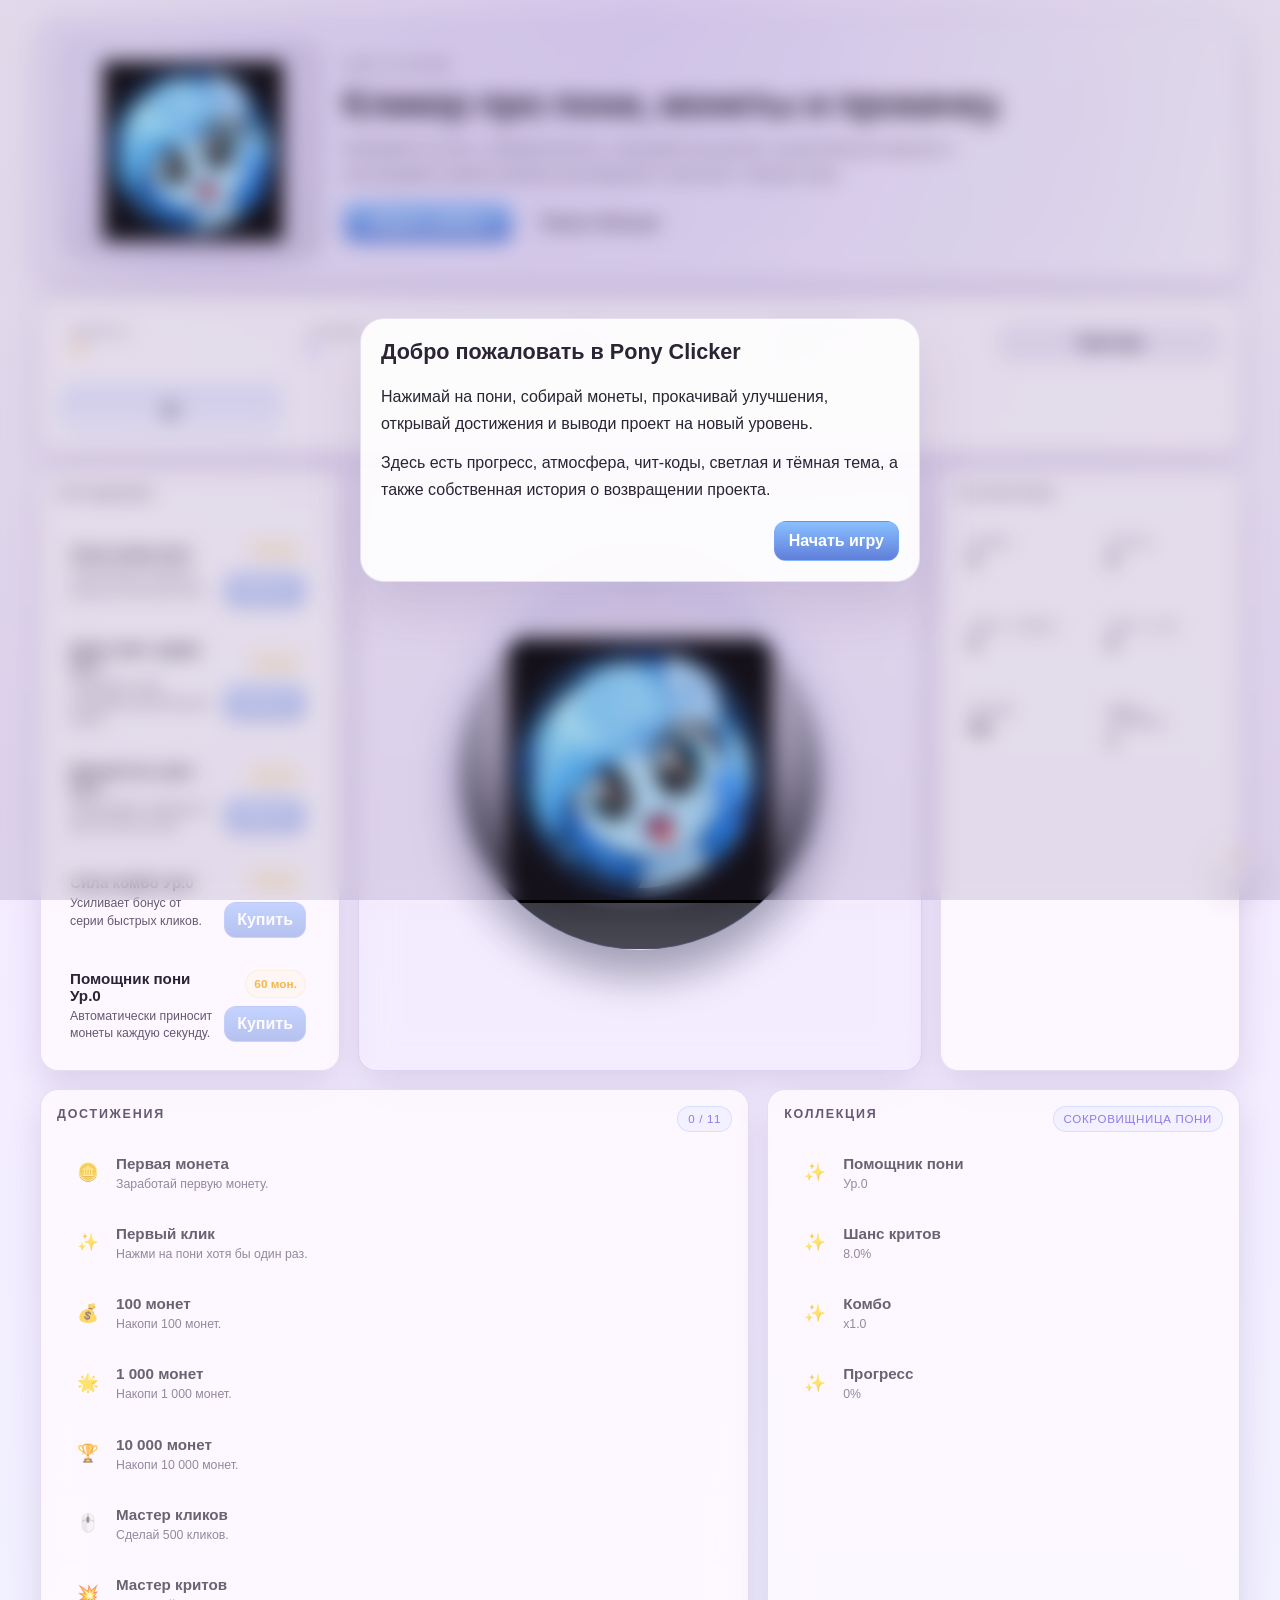
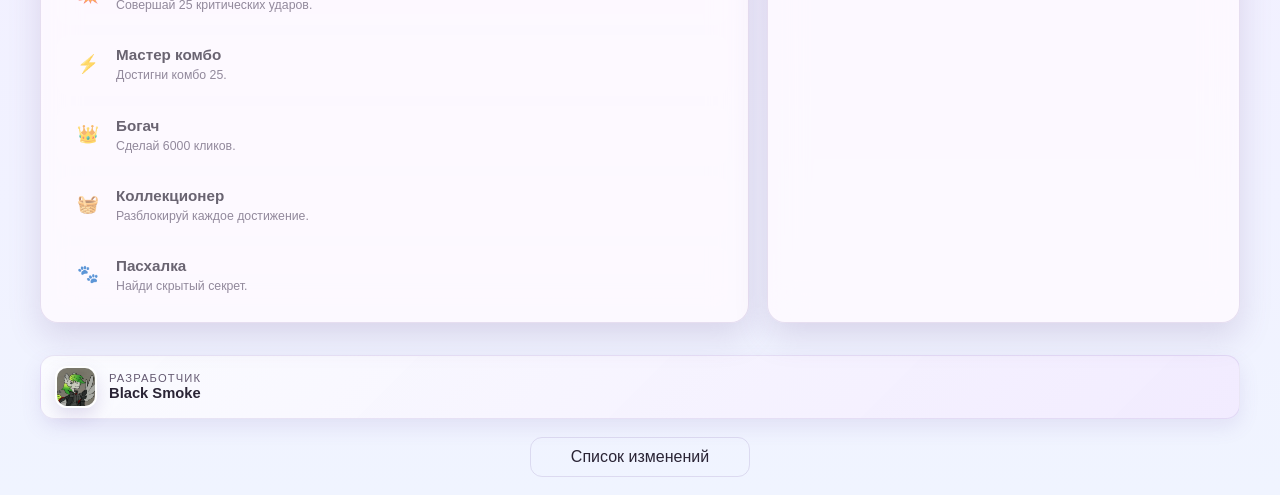
<file: index.html>
<!DOCTYPE html>
<html lang="en">
<head>
  <meta charset="UTF-8" />
  <meta name="viewport" content="width=device-width, initial-scale=1.0" />
  <meta name="description" content="Pony Clicker — монетный кликер с пони, улучшениями, достижениями и чит-кодами." />
  <meta property="og:title" content="Pony Clicker" />
  <meta property="og:description" content="Кликер про пони: монеты, прокачка, достижения и тёмная тема." />
  <meta property="og:type" content="website" />
  <meta property="og:url" content="https://lol537lol.github.io/Pony-Cliker/" />
  <meta property="og:image" content="https://lol537lol.github.io/Pony-Cliker/images/pony.png" />
  <meta name="twitter:card" content="summary_large_image" />
  <title>Pony Clicker</title>
  <style>
    :root {
      --bg: #f6eefc;
      --bg-deep: #eadcff;
      --panel: rgba(255, 250, 255, 0.8);
      --panel-strong: rgba(255, 255, 255, 0.9);
      --panel-alt: rgba(244, 237, 255, 0.86);
      --border: rgba(126, 102, 174, 0.18);
      --text: #2a2435;
      --text-muted: #655a72;
      --gold: #f1b94d;
      --gold-strong: #e49c35;
      --accent: #8f7ae9;
      --accent-strong: #7257d8;
      --success: #77c7a4;
      --danger: #e86f8c;
      --warning: #f3bf63;
      --shadow: rgba(110, 81, 146, 0.18);
      --glow: rgba(177, 152, 255, 0.28);
      --overlay: rgba(110, 98, 143, 0.18);
      --toast-bg: rgba(255, 255, 255, 0.92);
      --modal-bg: rgba(255, 255, 255, 0.9);
      --toggle-row-bg: rgba(147, 128, 194, 0.04);
      --toggle-track: rgba(164, 153, 196, 0.18);
      --radius: 18px;
      --transition: 180ms ease;
    }

    body[data-theme="dark"] {
      --bg: #120f1a;
      --bg-deep: #1a1523;
      --panel: rgba(23, 20, 31, 0.86);
      --panel-strong: rgba(34, 30, 45, 0.92);
      --panel-alt: rgba(28, 25, 37, 0.9);
      --border: rgba(164, 147, 214, 0.2);
      --text: #f2ecff;
      --text-muted: #c8c0d9;
      --gold: #f7c96d;
      --gold-strong: #e5ae52;
      --accent: #9a8dff;
      --accent-strong: #7d63ec;
      --success: #7bd0a8;
      --danger: #ff86a5;
      --warning: #f4c363;
      --shadow: rgba(0, 0, 0, 0.45);
      --glow: rgba(129, 112, 212, 0.26);
      --overlay: rgba(10, 8, 14, 0.58);
      --toast-bg: rgba(28, 24, 37, 0.95);
      --modal-bg: rgba(24, 20, 31, 0.96);
      --toggle-row-bg: rgba(255, 255, 255, 0.04);
      --toggle-track: rgba(255, 255, 255, 0.1);
    }

    * { box-sizing: border-box; }

    html {
      scrollbar-color: rgba(137, 110, 188, 0.7) rgba(255,255,255,0.12);
      scrollbar-width: thin;
    }

    html, body {
      margin: 0;
      min-height: 100%;
      font-family: "Segoe UI", Tahoma, Geneva, Verdana, sans-serif;
      background:
        radial-gradient(circle at top, rgba(202, 177, 255, 0.35), transparent 32%),
        linear-gradient(180deg, #fdf8ff 0%, #f4ebff 38%, #f0f4ff 100%);
      color: var(--text);
      overflow-x: hidden;
      transition: background 180ms ease, color 180ms ease;
    }

    ::-webkit-scrollbar {
      width: 12px;
      height: 12px;
    }

    ::-webkit-scrollbar-track {
      background: rgba(255,255,255,0.06);
      border-radius: 999px;
    }

    ::-webkit-scrollbar-thumb {
      background: linear-gradient(180deg, rgba(149, 127, 211, 0.92), rgba(111, 89, 186, 0.82));
      border: 2px solid rgba(255,255,255,0.1);
      border-radius: 999px;
    }

    ::-webkit-scrollbar-thumb:hover {
      background: linear-gradient(180deg, rgba(140, 109, 214, 1), rgba(93, 72, 171, 0.94));
    }

    body[data-theme="dark"] {
      background:
        radial-gradient(circle at top, rgba(90, 71, 138, 0.48), transparent 30%),
        linear-gradient(180deg, #0d0c14 0%, #151321 35%, #1a1a27 100%);
    }

    body {
      min-height: 100vh;
      display: flex;
      align-items: stretch;
      justify-content: center;
      padding: 18px;
    }

    button, input { font: inherit; }

    button {
      cursor: pointer;
      border: 1px solid transparent;
      transition: transform var(--transition), box-shadow var(--transition), opacity var(--transition), border-color var(--transition);
    }

    button:hover { transform: translateY(-1px); }
    button:active { transform: translateY(0); }
    button:focus-visible, [role="button"]:focus-visible, .toggle:focus-visible {
      outline: 2px solid rgba(140, 201, 255, 0.9);
      outline-offset: 2px;
    }

    .app-shell {
      width: min(1200px, 100%);
      min-height: calc(100vh - 36px);
      display: flex;
      flex-direction: column;
      gap: 18px;
      position: relative;
    }

    .panel {
      background: var(--panel);
      border: 1px solid var(--border);
      border-radius: var(--radius);
      box-shadow: 0 14px 32px var(--shadow);
      backdrop-filter: blur(18px);
      -webkit-backdrop-filter: blur(18px);
    }

    .game-cover {
      display: grid;
      grid-template-columns: minmax(0, 260px) minmax(0, 1fr);
      gap: 20px;
      align-items: center;
      padding: 22px 22px 18px;
      overflow: hidden;
      background: linear-gradient(135deg, rgba(146, 126, 214, 0.14), rgba(255,255,255,0.15));
    }

    .game-cover-art {
      display: flex;
      justify-content: center;
      align-items: center;
      background: radial-gradient(circle at 30% 30%, rgba(255,255,255,0.45), rgba(136, 118, 208, 0.10) 36%, rgba(30, 20, 46, 0.12) 100%);
      border: 1px solid var(--border);
      border-radius: 22px;
      min-height: 220px;
      padding: 18px;
    }

    .game-cover-art img {
      width: min(100%, 180px);
      height: auto;
      filter: drop-shadow(0 18px 25px rgba(92, 73, 150, 0.18));
    }

    .game-cover-copy {
      display: grid;
      gap: 12px;
    }

    .game-cover-copy .eyebrow {
      font-size: 0.72rem;
      letter-spacing: 0.16em;
      text-transform: uppercase;
      color: var(--text-muted);
      font-weight: 700;
    }

    .game-cover-copy h1 {
      margin: 0;
      font-size: clamp(1.8rem, 3vw, 3rem);
      line-height: 1.08;
      letter-spacing: -0.04em;
    }

    .game-cover-copy p {
      margin: 0;
      max-width: 640px;
      color: var(--text-muted);
      line-height: 1.6;
      font-size: 1rem;
    }

    .game-cover-actions {
      display: flex;
      flex-wrap: wrap;
      gap: 12px;
      margin-top: 4px;
    }

    .game-cover-link {
      display: inline-flex;
      align-items: center;
      justify-content: center;
      text-decoration: none;
      min-width: 170px;
      font-weight: 800;
    }

    .game-cover-secondary {
      background: transparent;
      color: var(--text);
      border: 1px solid var(--border);
      border-radius: 12px;
      padding: 10px 14px;
      font-weight: 700;
      text-decoration: none;
    }

    .developer-card {
      display: flex;
      align-items: center;
      gap: 12px;
      padding: 10px 14px;
      margin-top: 14px;
      border-radius: 14px;
      background: linear-gradient(135deg, rgba(255,255,255,0.7), rgba(242,232,255,0.72));
      border: 1px solid rgba(127, 101, 180, 0.14);
      box-shadow: 0 8px 20px rgba(118, 93, 170, 0.12);
      color: var(--text);
      text-align: left;
      width: 100%;
      cursor: pointer;
      transition: transform var(--transition), box-shadow var(--transition), border-color var(--transition);
    }

    .changelog-list {
      display: grid;
      gap: 14px;
      max-height: 430px;
      overflow-y: auto;
      padding-right: 6px;
    }

    .changelog-version {
      border: 1px solid var(--border);
      border-radius: 12px;
      background: rgba(255,255,255,0.04);
      padding: 12px 14px;
    }

    .changelog-version h4 {
      margin: 0 0 8px;
      font-size: 1rem;
      color: var(--gold-strong);
    }

    .changelog-version ul {
      margin: 0;
      padding-left: 18px;
      color: var(--text);
      display: grid;
      gap: 6px;
      line-height: 1.5;
    }

    body[data-theme="dark"] .developer-card {
      background: linear-gradient(135deg, rgba(33, 27, 42, 0.92), rgba(20, 18, 28, 0.95));
      border-color: rgba(164, 147, 214, 0.2);
      box-shadow: 0 10px 24px rgba(0, 0, 0, 0.28);
    }

    .developer-card:hover {
      transform: translateY(-1px);
      box-shadow: 0 12px 24px rgba(118, 93, 170, 0.16);
    }

    .developer-card img {
      width: 42px;
      height: 42px;
      border-radius: 12px;
      object-fit: cover;
      border: 2px solid rgba(255,255,255,0.88);
      box-shadow: 0 8px 18px rgba(120, 99, 174, 0.2);
    }

    .developer-card small {
      display: block;
      color: var(--text-muted);
      font-size: 0.7rem;
      letter-spacing: 0.1em;
      text-transform: uppercase;
    }

    .developer-card strong {
      font-size: 0.92rem;
    }

    .cheat-panel {
      display: grid;
      gap: 12px;
      margin-top: 6px;
      padding-top: 10px;
      border-top: 1px solid var(--border);
    }

    .cheat-input-row {
      display: flex;
      gap: 10px;
      align-items: center;
    }

    .cheat-input-row input {
      flex: 1;
      min-width: 0;
      background: var(--panel-alt);
      color: var(--text);
      border: 1px solid var(--border);
      border-radius: 12px;
      padding: 10px 12px;
    }

    .rare-cheat-chip {
      position: fixed;
      z-index: 35;
      display: flex;
      flex-direction: column;
      align-items: center;
      gap: 2px;
      min-width: 120px;
      padding: 8px 10px;
      border-radius: 12px;
      border: 1px solid rgba(122, 104, 196, 0.24);
      background: linear-gradient(180deg, rgba(255,255,255,0.96), rgba(241,234,255,0.96));
      color: var(--text);
      box-shadow: 0 12px 26px rgba(93, 68, 152, 0.18);
      animation: floatUp 1.6s ease forwards;
      font-weight: 800;
      letter-spacing: 0.04em;
    }

    body[data-theme="dark"] .rare-cheat-chip {
      background: linear-gradient(180deg, rgba(33, 28, 42, 0.96), rgba(20, 18, 30, 0.96));
      box-shadow: 0 14px 30px rgba(0, 0, 0, 0.32);
    }

    .rare-cheat-chip small {
      font-size: 0.64rem;
      color: var(--text-muted);
      font-weight: 600;
      letter-spacing: 0.08em;
      text-transform: uppercase;
    }

    body[data-completed="true"] {
      background:
        radial-gradient(circle at top, rgba(255, 202, 103, 0.35), transparent 25%),
        radial-gradient(circle at 20% 30%, rgba(255, 138, 205, 0.26), transparent 18%),
        linear-gradient(180deg, #fffdf3 0%, #f8ecff 38%, #eef7ff 100%);
    }

    body[data-completed="true"] .panel,
    body[data-completed="true"] .developer-card {
      box-shadow: 0 16px 36px rgba(255, 189, 77, 0.18), 0 0 0 1px rgba(255, 230, 173, 0.3);
    }

    body[data-theme="dark"][data-completed="true"] {
      background:
        radial-gradient(circle at top, rgba(255, 190, 91, 0.15), transparent 30%),
        radial-gradient(circle at 70% 20%, rgba(179, 117, 255, 0.18), transparent 20%),
        linear-gradient(180deg, #120f1a 0%, #181521 36%, #171c24 100%);
    }

    .victory-confetti {
      position: fixed;
      left: 0;
      top: 0;
      width: 10px;
      height: 14px;
      pointer-events: none;
      z-index: 60;
      opacity: 0.95;
      animation: confettiFall 1.7s ease-out forwards;
    }

    @keyframes confettiFall {
      0% { transform: translate3d(0, -18px, 0) rotate(0deg) scale(1); opacity: 0; }
      10% { opacity: 1; }
      100% { transform: translate3d(var(--dx), 100vh, 0) rotate(720deg) scale(0.9); opacity: 0; }
    }

    .developer-profile {
      display: flex;
      align-items: center;
      gap: 14px;
      padding: 14px 0 12px;
      margin-bottom: 8px;
    }

    .developer-profile img {
      width: 62px;
      height: 62px;
      border-radius: 16px;
      object-fit: cover;
      border: 2px solid rgba(255, 255, 255, 0.9);
      box-shadow: 0 10px 24px rgba(108, 85, 150, 0.18);
    }

    .developer-name {
      font-size: 1.2rem;
      font-weight: 800;
    }

    .developer-role {
      color: var(--text-muted);
      font-size: 0.82rem;
      margin-top: 4px;
    }

    .developer-story {
      color: var(--text);
      line-height: 1.7;
      display: grid;
      gap: 12px;
      margin: 10px 0 18px;
    }

    .developer-story p {
      margin: 0;
    }

    .developer-meta {
      display: grid;
      grid-template-columns: repeat(3, minmax(0, 1fr));
      gap: 12px;
      margin-bottom: 18px;
    }

    .developer-meta div {
      display: flex;
      flex-direction: column;
      gap: 6px;
      padding: 10px 12px;
      border-radius: 12px;
      background: rgba(131, 109, 192, 0.08);
      border: 1px solid var(--border);
    }

    .developer-meta span {
      color: var(--text-muted);
      font-size: 0.7rem;
      text-transform: uppercase;
      letter-spacing: 0.08em;
    }

    .developer-meta strong {
      font-size: 0.96rem;
    }

    .top-bar {
      display: grid;
      grid-template-columns: repeat(5, minmax(0, 1fr));
      align-items: center;
      padding: 14px 18px;
      gap: 12px;
    }

    .hud-block {
      display: flex;
      align-items: center;
      justify-content: space-between;
      gap: 10px;
      padding: 10px 12px;
      border-radius: 14px;
      background: rgba(255, 255, 255, 0.02);
      border: 1px solid rgba(255, 255, 255, 0.04);
    }

    .hud-label {
      font-size: 11px;
      text-transform: uppercase;
      letter-spacing: 0.12em;
      color: var(--text-muted);
    }

    .hud-value {
      font-weight: 700;
      font-size: clamp(0.9rem, 2vw, 1.2rem);
      color: var(--text);
      display: flex;
      align-items: center;
      gap: 6px;
    }

    .coins-value { color: var(--gold); }
    .level-value { color: var(--accent); }
    .multiplier-value { color: var(--success); }

    .xp-box {
      min-width: 0;
    }

    .xp-meta {
      display: flex;
      justify-content: space-between;
      align-items: center;
      font-size: 0.8rem;
      color: var(--text-muted);
      margin-bottom: 8px;
    }

    .xp-bar {
      width: 100%;
      height: 12px;
      background: rgba(255, 255, 255, 0.06);
      border-radius: 999px;
      overflow: hidden;
      border: 1px solid rgba(255, 255, 255, 0.04);
    }

    .xp-bar-fill {
      height: 100%;
      width: 0%;
      background: linear-gradient(90deg, #72e2c3 0%, #7eb7ff 100%);
      border-radius: inherit;
      transition: width 180ms ease;
    }

    .settings-button {
      border-radius: 14px;
      background: linear-gradient(180deg, rgba(109, 133, 255, 0.18), rgba(146, 164, 255, 0.08));
      color: var(--text);
      border-color: rgba(140, 201, 255, 0.32);
      min-height: 52px;
      font-size: 1.3rem;
      width: 100%;
    }

    .main-stage {
      display: grid;
      grid-template-columns: 300px minmax(0, 1fr) 300px;
      gap: 18px;
      flex: 1;
      min-height: 0;
    }

    .side-panel {
      padding: 16px;
      display: flex;
      flex-direction: column;
      gap: 14px;
      min-height: 0;
    }

    .panel-title {
      font-size: 0.78rem;
      letter-spacing: 0.14em;
      text-transform: uppercase;
      color: var(--text-muted);
      margin: 0 0 10px;
    }

    .center-stage {
      position: relative;
      display: flex;
      align-items: center;
      justify-content: center;
      min-height: 520px;
      padding: 12px;
      background: linear-gradient(180deg, rgba(255, 255, 255, 0.02), rgba(255, 255, 255, 0.01));
      border: 1px solid var(--border);
      border-radius: var(--radius);
      overflow: hidden;
    }

    .center-stage::before {
      content: "";
      position: absolute;
      inset: 8% 12%;
      border-radius: 50%;
      background: radial-gradient(circle, rgba(151, 168, 255, 0.18), rgba(120, 78, 198, 0.1), transparent 70%);
      pointer-events: none;
    }

    .pony-wrap {
      position: relative;
      z-index: 2;
      display: flex;
      align-items: center;
      justify-content: center;
      width: min(100%, 480px);
      aspect-ratio: 1;
    }

    .pony-button {
      position: relative;
      width: min(100%, 360px);
      aspect-ratio: 1;
      border-radius: 50%;
      background: radial-gradient(circle at 50% 30%, rgba(255, 255, 255, 0.15), rgba(117, 149, 214, 0.03) 40%, rgba(5, 8, 15, 0.7) 70%);
      border: 1px solid rgba(143, 170, 255, 0.2);
      display: flex;
      align-items: center;
      justify-content: center;
      box-shadow: 0 28px 42px rgba(0, 0, 0, 0.28), 0 0 50px rgba(113, 157, 255, 0.18);
      padding: 0;
      overflow: hidden;
      animation: floaty 4.6s ease-in-out infinite;
    }

    .pony-button::before {
      content: "";
      position: absolute;
      inset: 12% 18% 16% 18%;
      border-radius: 50%;
      background: radial-gradient(circle, rgba(116, 157, 255, 0.2), transparent 65%);
      filter: blur(12px);
    }

    .pony-button img {
      width: 74%;
      max-width: 280px;
      height: auto;
      position: relative;
      z-index: 2;
      user-select: none;
      pointer-events: none;
      filter: drop-shadow(0 14px 24px rgba(0, 0, 0, 0.32));
      transition: transform 120ms ease;
    }

    .pony-button.pressed img {
      transform: scale(0.96) translateY(6px);
    }

    .pony-button.critical {
      box-shadow: 0 28px 42px rgba(0, 0, 0, 0.28), 0 0 60px rgba(255, 189, 76, 0.4);
      border-color: rgba(255, 214, 122, 0.5);
    }

    .combo-display {
      position: absolute;
      top: 18px;
      left: 50%;
      transform: translateX(-50%);
      z-index: 3;
      font-weight: 800;
      letter-spacing: 0.14em;
      text-transform: uppercase;
      color: var(--warning);
      text-shadow: 0 0 18px rgba(255, 206, 116, 0.82);
      min-width: 180px;
      text-align: center;
      opacity: 0;
      transition: opacity 180ms ease, transform 180ms ease;
    }

    .combo-display.visible {
      opacity: 1;
      transform: translateX(-50%) translateY(0);
    }

    .floating-layer {
      position: absolute;
      inset: 0;
      z-index: 5;
      pointer-events: none;
      overflow: hidden;
    }

    .float-text {
      position: absolute;
      left: 50%;
      bottom: 50%;
      transform: translate(-50%, 0);
      font-weight: 900;
      font-size: clamp(1rem, 2vw, 1.7rem);
      letter-spacing: 0.04em;
      text-shadow: 0 8px 18px rgba(0, 0, 0, 0.44);
      animation: floatUp 1s ease forwards;
      white-space: nowrap;
      opacity: 0;
    }

    .float-text.critical {
      color: var(--warning);
    }

    .float-text.combo {
      color: var(--success);
    }

    .float-text.coin {
      color: var(--gold);
    }

    .particles {
      position: absolute;
      width: 8px;
      height: 8px;
      border-radius: 50%;
      background: rgba(151, 176, 255, 0.82);
      animation: particleBurst 0.9s ease forwards;
      box-shadow: 0 0 12px rgba(151, 176, 255, 0.9);
    }

    .list-block {
      display: flex;
      flex-direction: column;
      gap: 10px;
      overflow: auto;
      padding-right: 4px;
    }

    .upgrade-item, .achievement-item, .stat-item {
      background: rgba(255, 255, 255, 0.025);
      border: 1px solid rgba(255, 255, 255, 0.06);
      border-radius: 14px;
      padding: 10px 12px;
    }

    .upgrade-item {
      display: grid;
      grid-template-columns: minmax(0, 1fr) auto;
      gap: 10px;
      align-items: center;
    }

    .upgrade-item h4, .achievement-item h4 {
      margin: 0 0 4px;
      font-size: 0.95rem;
    }

    .upgrade-item p, .achievement-item p {
      margin: 0;
      color: var(--text-muted);
      font-size: 0.77rem;
      line-height: 1.4;
    }

    .upgrade-controls {
      display: flex;
      flex-direction: column;
      align-items: flex-end;
      gap: 8px;
    }

    .cost-chip {
      font-size: 0.74rem;
      color: var(--gold);
      font-weight: 700;
      background: rgba(247, 214, 122, 0.08);
      border: 1px solid rgba(247, 214, 122, 0.2);
      padding: 6px 8px;
      border-radius: 999px;
    }

    .buy-button {
      min-width: 78px;
      padding: 8px 12px;
      border-radius: 12px;
      background: linear-gradient(180deg, #7ea7ff 0%, #5f7ed9 100%);
      color: white;
      font-weight: 700;
      border-color: rgba(143, 170, 255, 0.5);
    }

    .buy-button.disabled {
      opacity: 0.45;
      cursor: not-allowed;
      transform: none;
    }

    .achievement-item {
      display: flex;
      align-items: flex-start;
      gap: 10px;
      opacity: 0.7;
      transition: opacity var(--transition), transform var(--transition), border-color var(--transition);
    }

    .achievement-item.unlocked {
      opacity: 1;
      border-color: rgba(159, 227, 179, 0.35);
      background: rgba(159, 227, 179, 0.06);
    }

    .achievement-icon {
      width: 36px;
      height: 36px;
      border-radius: 12px;
      display: grid;
      place-items: center;
      background: rgba(255, 255, 255, 0.04);
      font-size: 1.1rem;
    }

    .stat-grid {
      display: grid;
      grid-template-columns: repeat(2, minmax(0, 1fr));
      gap: 10px;
    }

    .stat-item {
      display: flex;
      flex-direction: column;
      gap: 4px;
      min-height: 74px;
    }

    .stat-label {
      font-size: 0.7rem;
      color: var(--text-muted);
      text-transform: uppercase;
      letter-spacing: 0.08em;
    }

    .stat-value {
      font-weight: 800;
      font-size: 1rem;
      color: var(--text);
    }

    .bottom-panels {
      display: grid;
      grid-template-columns: minmax(0, 1.2fr) minmax(0, 0.8fr);
      gap: 18px;
      min-height: 250px;
    }

    .bottom-panel {
      padding: 16px;
    }

    .collection-summary {
      display: flex;
      justify-content: space-between;
      gap: 12px;
      align-items: center;
      margin-bottom: 12px;
    }

    .collection-pill {
      background: rgba(124, 167, 255, 0.08);
      border: 1px solid rgba(124, 167, 255, 0.24);
      padding: 6px 10px;
      border-radius: 999px;
      font-size: 0.72rem;
      color: var(--accent);
      letter-spacing: 0.06em;
      text-transform: uppercase;
    }

    .toast-container {
      position: fixed;
      right: 24px;
      bottom: 24px;
      display: flex;
      flex-direction: column;
      gap: 8px;
      z-index: 30;
      width: min(320px, calc(100% - 32px));
      pointer-events: none;
    }

    .toast {
      background: var(--toast-bg);
      border: 1px solid rgba(160, 142, 205, 0.2);
      border-left: 4px solid var(--accent);
      color: var(--text);
      border-radius: 12px;
      padding: 12px 14px;
      box-shadow: 0 16px 30px var(--shadow);
      animation: toastIn 220ms ease forwards;
      opacity: 0;
      transform: translateY(8px);
      backdrop-filter: blur(10px);
    }

    .toast.success { border-left-color: var(--success); }
    .toast.warning { border-left-color: var(--warning); }
    .toast.critical { border-left-color: var(--gold); }

    .modal-overlay {
      position: fixed;
      inset: 0;
      display: flex;
      align-items: center;
      justify-content: center;
      background: var(--overlay);
      backdrop-filter: blur(10px);
      z-index: 40;
      padding: 24px;
    }

    .modal-window {
      width: min(560px, 100%);
      max-height: min(80vh, 760px);
      overflow: auto;
      background: var(--modal-bg);
      border: 1px solid var(--border);
      border-radius: 24px;
      box-shadow: 0 26px 56px var(--shadow);
      padding: 20px;
      position: relative;
      color: var(--text);
    }

    .custom-modal {
      position: fixed;
      inset: 0;
      display: flex;
      align-items: center;
      justify-content: center;
      background: var(--overlay);
      backdrop-filter: blur(8px);
      z-index: 50;
      padding: 24px;
    }

    .custom-modal-card {
      width: min(420px, 100%);
      background: var(--panel-strong);
      border: 1px solid var(--border);
      border-radius: 20px;
      box-shadow: 0 24px 60px var(--shadow);
      padding: 22px 20px 18px;
      color: var(--text);
    }

    .custom-modal-card h3 {
      margin: 0 0 10px;
      font-size: 1.25rem;
    }

    .custom-modal-card p {
      margin: 0 0 18px;
      color: var(--text-muted);
      line-height: 1.5;
    }

    .custom-modal-actions {
      display: flex;
      justify-content: flex-end;
      gap: 10px;
    }

    .modal-header {
      display: flex;
      align-items: center;
      justify-content: space-between;
      gap: 14px;
      margin-bottom: 18px;
    }

    .modal-header h3 {
      margin: 0;
      font-size: 1.35rem;
    }

    .dialog-close {
      width: 38px;
      height: 38px;
      border-radius: 12px;
      background: rgba(144, 138, 190, 0.08);
      color: var(--text);
      border: 1px solid var(--border);
      font-size: 1.2rem;
    }

    .setting-list {
      display: grid;
      gap: 12px;
    }

    .toggle-row {
      display: flex;
      align-items: center;
      justify-content: space-between;
      gap: 14px;
      padding: 12px 14px;
      background: var(--toggle-row-bg);
      border: 1px solid var(--border);
      border-radius: 14px;
    }

    .toggle-row .label-wrap {
      display: flex;
      flex-direction: column;
      gap: 4px;
    }

    .toggle-row span {
      font-weight: 600;
    }

    .toggle-row small {
      color: var(--text-muted);
      font-size: 0.72rem;
    }

    .toggle {
      position: relative;
      width: 52px;
      height: 30px;
      border-radius: 999px;
      background: var(--toggle-track);
      border: 1px solid var(--border);
      padding: 0;
      flex-shrink: 0;
    }

    .toggle::after {
      content: "";
      position: absolute;
      top: 3px;
      left: 4px;
      width: 20px;
      height: 20px;
      border-radius: 50%;
      background: white;
      transition: transform var(--transition);
      box-shadow: 0 2px 8px rgba(0, 0, 0, 0.2);
    }

    .toggle.active {
      background: linear-gradient(90deg, rgba(124, 167, 255, 0.8), rgba(134, 220, 189, 0.86));
    }

    .toggle.active::after {
      transform: translateX(22px);
    }

    .theme-toggle {
      min-width: 90px;
      background: rgba(125, 110, 190, 0.12);
      color: var(--text);
      border: 1px solid var(--border);
      border-radius: 12px;
      padding: 8px 12px;
      font-weight: 700;
    }

    .modal-actions {
      display: flex;
      justify-content: flex-end;
      gap: 10px;
      margin-top: 18px;
    }

    .secondary-button {
      background: transparent;
      color: var(--text);
      border: 1px solid var(--border);
      border-radius: 12px;
      padding: 10px 14px;
    }

    .primary-button {
      background: linear-gradient(180deg, #8ac0ff, #5f7ed9);
      color: white;
      border: 1px solid rgba(124, 167, 255, 0.4);
      border-radius: 12px;
      padding: 10px 14px;
      font-weight: 700;
    }

    .danger-button {
      background: linear-gradient(180deg, #ff8a9d, #d85676);
      color: white;
      border: 1px solid rgba(255, 124, 141, 0.4);
      border-radius: 12px;
      padding: 10px 14px;
      font-weight: 700;
    }

    .hidden { display: none !important; }

    @keyframes floatUp {
      0% {
        opacity: 0;
        transform: translate(-50%, 18px) scale(0.9);
      }
      20% {
        opacity: 1;
      }
      100% {
        opacity: 0;
        transform: translate(-50%, -62px) scale(1.06);
      }
    }

    @keyframes particleBurst {
      0% {
        opacity: 1;
        transform: translate(0, 0) scale(1);
      }
      100% {
        opacity: 0;
        transform: translate(var(--dx), var(--dy)) scale(0.2);
      }
    }

    @keyframes toastIn {
      from {
        opacity: 0;
        transform: translateY(8px);
      }
      to {
        opacity: 1;
        transform: translateY(0);
      }
    }

    @keyframes floaty {
      0%, 100% { transform: translateY(0); }
      50% { transform: translateY(-8px); }
    }

    @media (max-width: 980px) {
      .main-stage {
        grid-template-columns: 1fr;
      }

      .center-stage {
        min-height: 380px;
      }

      .bottom-panels {
        grid-template-columns: 1fr;
      }
    }

    @media (max-width: 640px) {
      body {
        padding: 12px;
      }

      .top-bar {
        grid-template-columns: 1fr 1fr;
      }

      .settings-button {
        min-height: 46px;
      }

      .pony-button {
        width: min(100%, 280px);
      }

      .stat-grid {
        grid-template-columns: 1fr 1fr;
      }
    }

    @media (prefers-reduced-motion: reduce) {
      *, *::before, *::after {
        animation-duration: 0.01ms !important;
        animation-iteration-count: 1 !important;
        transition-duration: 0.01ms !important;
        scroll-behavior: auto !important;
      }
    }
  </style>
</head>
<body>
  <div class="app-shell">
    <section class="game-cover panel" aria-label="Обложка игры Pony Clicker">
      <div class="game-cover-art">
        <img src="images/pony.png?v=2026-09-01-1" alt="Pony Clicker cover art" />
      </div>
      <div class="game-cover-copy">
        <span class="eyebrow">Pony Clicker</span>
        <h1>Кликер про пони, монеты и прокачку.</h1>
        <p>
          Нажимай на пони, собирай валюту, открывай улучшения, выполняй достижения и наслаждайся яркой игровой атмосферой в светлой и тёмной теме.
        </p>
        <div class="game-cover-actions">
          <a class="primary-button game-cover-link" href="#ponyButton">Играть сейчас</a>
          <a class="game-cover-secondary" href="#developerCard">Узнать больше</a>
        </div>
      </div>
    </section>

    <header class="top-bar panel" aria-label="Игровой заголовок">
      <div class="hud-block">
        <div>
          <div class="hud-label">Монеты</div>
          <div class="hud-value coins-value" id="coinsDisplay">0</div>
        </div>
      </div>

      <div class="hud-block">
        <div>
          <div class="hud-label">Уровень</div>
          <div class="hud-value level-value" id="levelDisplay">1</div>
        </div>
      </div>

      <div class="hud-block xp-box">
        <div class="xp-meta">
          <span class="hud-label">Опыт</span>
          <span id="xpText">0 / 100</span>
        </div>
        <div class="xp-bar" aria-label="Прогресс до следующего уровня">
          <div class="xp-bar-fill" id="xpBarFill"></div>
        </div>
      </div>

      <div class="hud-block">
        <div>
          <div class="hud-label">Множитель</div>
          <div class="hud-value multiplier-value" id="multiplierDisplay">x1.0</div>
        </div>
      </div>

      <button id="themeToggleButton" class="theme-toggle" type="button" aria-label="Переключить тему">Светлая</button>
      <button id="settingsButton" class="settings-button" type="button" aria-label="Открыть настройки">⚙</button>
    </header>

    <main class="main-stage">
      <aside class="side-panel panel" aria-label="Панель улучшений">
        <h2 class="panel-title">Улучшения</h2>
        <div id="upgradesList" class="list-block" aria-live="polite"></div>
      </aside>

      <section class="center-stage panel" aria-label="Игровое поле">
        <div id="comboDisplay" class="combo-display" aria-live="polite">Комбо x1</div>
        <div class="pony-wrap">
          <button id="ponyButton" class="pony-button" type="button" aria-label="Нажми на пони, чтобы заработать монеты">
            <img src="images/pony.png?v=2026-09-01-1" alt="Пони" onerror="this.onerror=null; this.src='images/congrats.png?v=2026-09-01-1';" />
          </button>
        </div>
        <div id="floatingLayer" class="floating-layer" aria-hidden="true"></div>
      </section>

      <aside class="side-panel panel" aria-label="Панель статистики">
        <h2 class="panel-title">Статистика</h2>
        <div id="statsList" class="stat-grid" aria-live="polite"></div>
      </aside>
    </main>

    <section class="bottom-panels">
      <div class="bottom-panel panel" aria-label="Панель достижений">
        <div class="collection-summary">
          <h2 class="panel-title">Достижения</h2>
          <div id="achievementCount" class="collection-pill">0 / 0</div>
        </div>
        <div id="achievementsList" class="list-block" aria-live="polite"></div>
      </div>

      <div class="bottom-panel panel" aria-label="Панель коллекции">
        <div class="collection-summary">
          <h2 class="panel-title">Коллекция</h2>
          <div class="collection-pill">Сокровищница пони</div>
        </div>
        <div class="list-block" id="collectionList"></div>
      </div>
    </section>

    <button id="developerCard" class="developer-card" type="button" aria-label="Открыть информацию о разработчике">
      <img src="images/congrats.png?v=2026-09-01-1" alt="Аватар разработчика" />
      <div>
        <small>Разработчик</small>
        <strong>Black Smoke</strong>
      </div>
    </button>

    <button id="changelogButtonFooter" class="secondary-button" type="button" style="align-self: center; min-width: 220px;">
      Список изменений
    </button>
  </div>

  <div id="toastContainer" class="toast-container" aria-live="polite" aria-atomic="true"></div>
  <div id="modalRoot"></div>

  <script>
    const STORAGE_KEY = 'pony-clicker-save-v1';
    const WELCOME_SEEN_KEY = 'pony-clicker-welcome-seen';
    const VERSION_STORAGE_KEY = 'pony-clicker-version';
    const GAME_VERSION = '2.9';
    const COMBO_TIMEOUT_MS = 1600;
    const AUTOSAVE_INTERVAL_MS = 5000;
    const MEGA_CHEAT_CODE = 'ponycheat';
    const RETRO_VERSION_CODE = 'old';
    const OLD_VERSION_PATH = './old-index.html';
    const SMALL_CHEAT_CODES = [
      { code: 'SPARK', label: '+500 монет', coins: 500 },
      { code: 'GLINT', label: '+750 монет', coins: 750 },
      { code: 'BOOST', label: '+250 XP', xp: 250 },
      { code: 'MOON', label: '+1000 монет', coins: 1000 },
      { code: 'RAIN', label: '+350 XP', xp: 350 },
      { code: 'NOVA', label: '+900 монет', coins: 900 }
    ];
    const UPGRADE_META = {
      clickPower: {
        id: 'clickPower',
        name: 'Сила клика',
        description: 'Увеличивает базовый доход за обычный клик.',
        baseCost: 15,
        costMultiplier: 1.42,
        effect: 1,
        maxLevel: 100
      },
      criticalChance: {
        id: 'criticalChance',
        name: 'Шанс крит. удара',
        description: 'Повышает шанс выпадения критического клика.',
        baseCost: 30,
        costMultiplier: 1.62,
        effect: 0.02,
        maxLevel: 100
      },
      criticalMultiplier: {
        id: 'criticalMultiplier',
        name: 'Множитель крит.',
        description: 'Увеличивает награду за критические клики.',
        baseCost: 50,
        costMultiplier: 1.7,
        effect: 0.4,
        maxLevel: 100
      },
      comboPower: {
        id: 'comboPower',
        name: 'Сила комбо',
        description: 'Усиливает бонус от серии быстрых кликов.',
        baseCost: 45,
        costMultiplier: 1.72,
        effect: 0.12,
        maxLevel: 100
      },
      autoClicker: {
        id: 'autoClicker',
        name: 'Помощник пони',
        description: 'Автоматически приносит монеты каждую секунду.',
        baseCost: 60,
        costMultiplier: 1.85,
        effect: 1,
        maxLevel: 100
      }
    };

    const ACHIEVEMENTS = [
      { id: 'first_coin', name: 'Первая монета', icon: '🪙', description: 'Заработай первую монету.', check: (state) => state.totalCoins >= 1 },
      { id: 'first_click', name: 'Первый клик', icon: '✨', description: 'Нажми на пони хотя бы один раз.', check: (state) => state.statistics.totalClicks >= 1 },
      { id: 'coin_100', name: '100 монет', icon: '💰', description: 'Накопи 100 монет.', check: (state) => state.totalCoins >= 100 },
      { id: 'coin_1000', name: '1 000 монет', icon: '🌟', description: 'Накопи 1 000 монет.', check: (state) => state.totalCoins >= 1000 },
      { id: 'coin_10000', name: '10 000 монет', icon: '🏆', description: 'Накопи 10 000 монет.', check: (state) => state.totalCoins >= 10000 },
      { id: 'click_master', name: 'Мастер кликов', icon: '🖱️', description: 'Сделай 500 кликов.', check: (state) => state.statistics.totalClicks >= 500 },
      { id: 'critical_master', name: 'Мастер критов', icon: '💥', description: 'Совершай 25 критических ударов.', check: (state) => state.statistics.criticalClicks >= 25 },
      { id: 'combo_master', name: 'Мастер комбо', icon: '⚡', description: 'Достигни комбо 25.', check: (state) => state.statistics.maxCombo >= 25 },
      { id: 'millionaire', name: 'Богач', icon: '👑', description: 'Сделай 6000 кликов.', check: (state) => state.statistics.totalClicks >= 6000 },
      { id: 'collector', name: 'Коллекционер', icon: '🧺', description: 'Разблокируй каждое достижение.', check: (state) => Object.keys(state.achievements).length >= ACHIEVEMENTS.length },
      { id: 'easter_egg', name: 'Пасхалка', icon: '🐾', description: 'Найди скрытый секрет.', check: (state) => Boolean(state.achievements.easter_egg) }
    ];

    const CHANGELOG_ENTRIES = [
      {
        version: '0.1',
        items: [
          'Прототип игры: базовый клик по пони и счётчик монет.',
          'Начальная механика клика без улучшений и прогрессии.',
          'Первый рабочий HTML-скрипт для теста игрового цикла.'
        ]
      },
      {
        version: '0.2',
        items: [
          'Добавлены первые монеты после клика и минимальная анимация.',
          'Появился простой интерфейс с таблицей счёта и базовым визуальным состоянием.',
          'Подготовлена основа под расширение системы улучшений.'
        ]
      },
      {
        version: '0.5',
        items: [
          'Добавлены улучшения: сила клика, шанс крита и авто-помощник.',
          'Появилась базовая система сохранения в localStorage.',
          'Игра стала более устойчивой и заметно более играбельной.'
        ]
      },
      {
        version: '1.0',
        items: [
          'Полный переработанный интерфейс в современном стиле.',
          'Добавлены уровни, опыт, шкала прогресса и система комбо.',
          'Появились первые панели улучшений, статистики и достижений.'
        ]
      },
      {
        version: '1.3',
        items: [
          'Добавлены достижения и система появления наград за прогресс.',
          'Расширен игровой цикл и улучшено отображение статистики.',
          'Сделана более стабильная экономическая модель игры.'
        ]
      },
      {
        version: '1.6',
        items: [
          'Добавлена система тем: светлая и тёмная.',
          'Появились модальные окна и декоративные панели.',
          'Внесены первые визуальные правки и улучшения UX.'
        ]
      },
      {
        version: '1.9',
        items: [
          'Сделан полноценный разработчик-модал и история проекта.',
          'Проведена локализация интерфейса на русский язык.',
          'Добавлены более чистые стили для кнопок и уровней.'
        ]
      },
      {
        version: '2.0',
        items: [
          'Полная переработка архитектуры игры под продвинутый incremental цикл.',
          'Сделаны сложные улучшения, статистика, убийство фрустрации и плавные анимации.',
          'Геймплей стал более долгим, насыщенным и мотивирующим.'
        ]
      },
      {
        version: '2.2',
        items: [
          'Добавлены звуки кликов и событий, работающие через Web Audio.',
          'Добавлены попапы, уведомления и новые эффекты частиц.',
          'Сделаны визуальные улучшения для клик-механики и панели прогресса.'
        ]
      },
      {
        version: '2.4',
        items: [
          'Добавлены чит-коды и система ранних бонусов.',
          'Появился ввод кода в настройках и автоматическое применение.',
          'Сделана система редких бонусных чипов из кнопки пони.'
        ]
      },
      {
        version: '2.5',
        items: [
          'Добавлено окно старой версии и отдельная старинная страница Pony Clicker.',
          'Появилась логика возврата к ретро-сборке через чит-код old.',
          'Выполнена работа над историей проекта и ретро-воспоминаниями.'
        ]
      },
      {
        version: '2.6',
        items: [
          'Добавлены финальные чит-коды, пользовательские настройки и улучшения интерфейса.',
          'Доработаны глобальная тема, модальные окна и панель управления.',
          'Сделаны более гибкие формы прогрессии и более глубокая система подачи наград.'
        ]
      },
      {
        version: '2.7v',
        items: [
          'Готова финальная версия проекта с полноценным игровым циклом.',
          'Добавлено приветственное окно при первом запуске.',
          'Добавлена система прохождения игры, финальный поздравительный экран и конфетти.',
          'Добавлена возможность отключать главный чит ponycheat в настройках.',
          'Сделан журнал изменений с описанием истории релизов от 0.1 до 2.7v.'
        ]
      }
    ];

    const defaultState = () => ({
      saveVersion: 1,
      gameVersion: GAME_VERSION,
      coins: 0,
      totalCoins: 0,
      level: 1,
      xp: 0,
      xpRequired: 100,
      clickPower: 1,
      criticalChance: 0.08,
      criticalMultiplier: 2.5,
      combo: 0,
      maxCombo: 0,
      lastClickAt: 0,
      upgrades: {
        clickPower: 0,
        criticalChance: 0,
        criticalMultiplier: 0,
        comboPower: 0,
        autoClicker: 0
      },
      achievements: {},
      completedGame: false,
      cheatCodesUsed: {
        mega: false
      },
      statistics: {
        totalClicks: 0,
        totalCoins: 0,
        sessionCoins: 0,
        criticalClicks: 0,
        maxCombo: 0,
        playTime: 0,
        totalUpgrades: 0,
        autoIncome: 0,
        highestLevel: 1,
        achievementsUnlocked: 0
      },
      settings: {
        sound: true,
        animations: true,
        particles: true,
        reducedMotion: false,
        autosave: true,
        cheatAutoApply: true,
        mainCheatEnabled: true,
        theme: 'light'
      }
    });

    const state = loadGame();
    let modalState = null;
    let lastAutosave = Date.now();
    let typedCheatBuffer = '';

    const coinDisplay = document.getElementById('coinsDisplay');
    const levelDisplay = document.getElementById('levelDisplay');
    const xpText = document.getElementById('xpText');
    const xpBarFill = document.getElementById('xpBarFill');
    const multiplierDisplay = document.getElementById('multiplierDisplay');
    const upgradesList = document.getElementById('upgradesList');
    const achievementsList = document.getElementById('achievementsList');
    const achievementCount = document.getElementById('achievementCount');
    const statsList = document.getElementById('statsList');
    const collectionList = document.getElementById('collectionList');
    const floatingLayer = document.getElementById('floatingLayer');
    const comboDisplay = document.getElementById('comboDisplay');
    const ponyButton = document.getElementById('ponyButton');
    const settingsButton = document.getElementById('settingsButton');
    const modalRoot = document.getElementById('modalRoot');
    const toastContainer = document.getElementById('toastContainer');

    function formatNumber(value) {
      const absValue = Math.abs(value);
      const units = ['', 'K', 'M', 'B', 'T'];
      let unitIndex = 0;
      let scaled = absValue;

      while (scaled >= 1000 && unitIndex < units.length - 1) {
        scaled /= 1000;
        unitIndex += 1;
      }

      if (scaled >= 100) {
        return `${scaled.toFixed(0)}${units[unitIndex]}`;
      }

      if (scaled >= 10) {
        return `${scaled.toFixed(1).replace(/\.0$/, '')}${units[unitIndex]}`;
      }

      if (scaled >= 1) {
        return `${scaled.toFixed(2).replace(/\.00$/, '').replace(/(\.\d)0$/, '$1')}${units[unitIndex]}`;
      }

      return `${value.toFixed(0)}`;
    }

    function getXpRequirement(level) {
      return Math.round(100 * Math.pow(1.54, level - 1));
    }

    function getUpgradeCost(id) {
      const meta = UPGRADE_META[id];
      const level = state.upgrades[id] || 0;
      return Math.floor(meta.baseCost * Math.pow(meta.costMultiplier, level));
    }

    function getClickPower() {
      return state.clickPower + state.upgrades.clickPower * 1.5 + state.level * 0.25;
    }

    function getCriticalChance() {
      return Math.min(0.86, state.criticalChance + state.upgrades.criticalChance * 0.04);
    }

    function getCriticalMultiplier() {
      return state.criticalMultiplier + state.upgrades.criticalMultiplier * 0.8;
    }

    function getComboMultiplier() {
      const comboBonus = Math.min(state.combo, 30) * 0.06;
      return 1 + comboBonus + state.upgrades.comboPower * 0.18;
    }

    function getAutoIncome() {
      return state.upgrades.autoClicker * 1.2;
    }

    function loadGame() {
      try {
        const raw = localStorage.getItem(STORAGE_KEY);
        if (!raw) {
          return defaultState();
        }

        const parsed = JSON.parse(raw);
        const fallback = defaultState();
        const merged = { ...fallback, ...parsed, settings: { ...fallback.settings, ...(parsed.settings || {}) }, upgrades: { ...fallback.upgrades, ...(parsed.upgrades || {}) }, achievements: parsed.achievements || {}, statistics: { ...fallback.statistics, ...(parsed.statistics || {}) } };
        if (typeof merged.coins !== 'number' || Number.isNaN(merged.coins)) merged.coins = 0;
        if (typeof merged.totalCoins !== 'number' || Number.isNaN(merged.totalCoins)) merged.totalCoins = 0;
        if (typeof merged.completedGame !== 'boolean') merged.completedGame = false;
        return merged;
      } catch (error) {
        return defaultState();
      }
    }

    function saveGame() {
      const payload = {
        saveVersion: 1,
        gameVersion: GAME_VERSION,
        coins: Number(state.coins) || 0,
        totalCoins: Number(state.totalCoins) || 0,
        level: Number(state.level) || 1,
        xp: Number(state.xp) || 0,
        xpRequired: Number(state.xpRequired) || 100,
        clickPower: Number(state.clickPower) || 1,
        criticalChance: Number(state.criticalChance) || 0.08,
        criticalMultiplier: Number(state.criticalMultiplier) || 2.5,
        combo: Number(state.combo) || 0,
        maxCombo: Number(state.maxCombo) || 0,
        lastClickAt: Number(state.lastClickAt) || 0,
        upgrades: { ...state.upgrades },
        achievements: { ...state.achievements },
        completedGame: Boolean(state.completedGame),
        cheatCodesUsed: { ...(state.cheatCodesUsed || { mega: false }) },
        statistics: { ...state.statistics },
        settings: { ...state.settings }
      };

      localStorage.setItem(STORAGE_KEY, JSON.stringify(payload));
    }

    function ensureAudioContext() {
      const AudioCtor = window.AudioContext || window.webkitAudioContext;
      if (!AudioCtor) return null;
      if (!window.__ponyAudioCtx) {
        window.__ponyAudioCtx = new AudioCtor();
      }
      if (window.__ponyAudioCtx.state === 'suspended') {
        window.__ponyAudioCtx.resume();
      }
      return window.__ponyAudioCtx;
    }

    function playTone({ frequency = 440, duration = 0.08, volume = 0.04, type = 'sine', slideTo = null }) {
      if (!state.settings.sound) return;
      const context = ensureAudioContext();
      if (!context) return;

      const oscillator = context.createOscillator();
      const gain = context.createGain();
      oscillator.type = type;
      oscillator.frequency.setValueAtTime(frequency, context.currentTime);
      if (slideTo) {
        oscillator.frequency.exponentialRampToValueAtTime(slideTo, context.currentTime + duration);
      }
      gain.gain.setValueAtTime(0.0001, context.currentTime);
      gain.gain.exponentialRampToValueAtTime(volume, context.currentTime + 0.02);
      gain.gain.exponentialRampToValueAtTime(0.0001, context.currentTime + duration);
      oscillator.connect(gain);
      gain.connect(context.destination);
      oscillator.start();
      oscillator.stop(context.currentTime + duration);
    }

    function playClickSound(isCritical = false) {
      if (!state.settings.sound) return;
      if (isCritical) {
        playTone({ frequency: 620, duration: 0.12, volume: 0.05, type: 'square', slideTo: 820 });
        playTone({ frequency: 920, duration: 0.08, volume: 0.03, type: 'triangle', slideTo: 720 });
        return;
      }
      playTone({ frequency: 250, duration: 0.06, volume: 0.025, type: 'triangle', slideTo: 210 });
    }

    function playAchievementSound() {
      if (!state.settings.sound) return;
      playTone({ frequency: 440, duration: 0.12, volume: 0.045, type: 'sine', slideTo: 620 });
      playTone({ frequency: 680, duration: 0.16, volume: 0.03, type: 'triangle', slideTo: 820 });
    }

    function showToast(message, type = 'success') {
      if (!state.settings.animations) return;
      const toast = document.createElement('div');
      toast.className = `toast ${type}`;
      toast.textContent = message;
      toastContainer.appendChild(toast);
      window.setTimeout(() => {
        toast.remove();
      }, 2600);
    }

    function activateRetroVersion() {
      showToast('Чит-код OLD активирован: возврат к ретро-версии Pony Clicker.', 'warning');
      window.alert('Чит-код OLD активирован. Вы переноситесь в версию Pony Clicker двухлетней давности.');
      window.location.href = OLD_VERSION_PATH;
    }

    function applyCheatCode(rawCode) {
      const value = String(rawCode || '').trim();
      if (!value) {
        showToast('Введите чит-код', 'warning');
        return false;
      }

      const normalized = value.toLowerCase();
      if (normalized === MEGA_CHEAT_CODE) {
        if (!state.settings.mainCheatEnabled) {
          showToast('Главный чит-код отключён в настройках', 'warning');
          return false;
        }
        closeModal();
        unlockAllAchievements();
        return true;
      }

      if (normalized === RETRO_VERSION_CODE) {
        activateRetroVersion();
        return true;
      }

      const bonus = SMALL_CHEAT_CODES.find((entry) => entry.code.toLowerCase() === normalized);
      if (!bonus) {
        showToast('Неизвестный чит-код', 'warning');
        return false;
      }

      if (bonus.coins) {
        state.coins += bonus.coins;
        state.totalCoins += bonus.coins;
        state.statistics.totalCoins += bonus.coins;
      }

      if (bonus.xp) {
        awardXp(bonus.xp);
      }

      showToast(`Чит-код ${bonus.code}: ${bonus.label}`, 'success');
      renderLiveHud();
      saveGame();
      return true;
    }

    function applySmallCheat(code) {
      return applyCheatCode(code);
    }

    function unlockAllAchievements() {
      if (state.cheatCodesUsed?.mega) {
        showToast('Чит-код уже активирован', 'warning');
        closeModal();
        return;
      }

      state.cheatCodesUsed = { ...(state.cheatCodesUsed || {}), mega: true };

      ACHIEVEMENTS.forEach((achievement) => {
        state.achievements[achievement.id] = { unlockedAt: Date.now() };
      });

      Object.keys(UPGRADE_META).forEach((key) => {
        state.upgrades[key] = UPGRADE_META[key].maxLevel;
      });

      state.clickPower = 2500;
      state.criticalChance = 0.95;
      state.criticalMultiplier = 25;
      state.level = 99;
      state.xp = state.xpRequired;

      const reward = 50000000;
      state.coins += reward;
      state.totalCoins += reward;
      state.statistics.totalCoins += reward;

      closeModal();
      showToast('Чит-код ponycheat активирован: всё открыто, магазин прокачан до предела и окно настроек закрыто.', 'critical');
      window.alert('Чит-код ponycheat активирован! Все достижения открыты, магазин прокачан до предела и прогресс превращён в божеский буст.');
      playAchievementSound();
      evaluateAchievements();
      renderAll();
      saveGame();
    }

    function spawnRareCheatChip() {
      const bonus = SMALL_CHEAT_CODES[Math.floor(Math.random() * SMALL_CHEAT_CODES.length)];
      const ponyRect = ponyButton.getBoundingClientRect();
      const chip = document.createElement('button');
      chip.type = 'button';
      chip.className = 'rare-cheat-chip';
      chip.innerHTML = `<span>${bonus.code}</span><small>${bonus.label}</small>`;

      const left = Math.min(Math.max(ponyRect.left + ponyRect.width / 2 - 70, 14), window.innerWidth - 150);
      const top = Math.max(ponyRect.top - 58, 14);
      chip.style.left = `${left}px`;
      chip.style.top = `${top}px`;
      chip.setAttribute('aria-label', `Чит-код ${bonus.code}`);

      chip.addEventListener('click', () => {
        chip.remove();
        applySmallCheat(bonus.code);
      });

      document.body.appendChild(chip);
      window.setTimeout(() => chip.remove(), 7000);
    }

    function showCustomConfirm({ title, message, confirmText = 'Подтвердить', cancelText = 'Отмена', onConfirm, onCancel }) {
      const overlay = document.createElement('div');
      overlay.className = 'custom-modal';
      overlay.innerHTML = `
        <div class="custom-modal-card" role="dialog" aria-modal="true">
          <h3>${title}</h3>
          <p>${message}</p>
          <div class="custom-modal-actions">
            <button type="button" class="secondary-button" data-action="cancel">${cancelText}</button>
            <button type="button" class="danger-button" data-action="confirm">${confirmText}</button>
          </div>
        </div>
      `;

      const cancelButton = overlay.querySelector('[data-action="cancel"]');
      const confirmButton = overlay.querySelector('[data-action="confirm"]');

      cancelButton.addEventListener('click', () => {
        overlay.remove();
        if (typeof onCancel === 'function') onCancel();
      });

      confirmButton.addEventListener('click', () => {
        overlay.remove();
        if (typeof onConfirm === 'function') onConfirm();
      });

      overlay.addEventListener('click', (event) => {
        if (event.target === overlay) {
          overlay.remove();
          if (typeof onCancel === 'function') onCancel();
        }
      });

      document.body.appendChild(overlay);
    }

    function spawnConfettiBurst() {
      const colors = ['#ffca63', '#ff7eb6', '#7ad7ff', '#9af0a9', '#b19cff', '#ff8d66'];
      for (let i = 0; i < 120; i += 1) {
        const confetti = document.createElement('span');
        confetti.className = 'victory-confetti';
        confetti.style.left = `${Math.random() * window.innerWidth}px`;
        confetti.style.top = '0px';
        confetti.style.background = colors[Math.floor(Math.random() * colors.length)];
        confetti.style.setProperty('--dx', `${(Math.random() - 0.5) * 260}px`);
        confetti.style.transform = `rotate(${Math.random() * 360}deg)`;
        document.body.appendChild(confetti);
        window.setTimeout(() => confetti.remove(), 1800);
      }
    }

    function openVictoryModal() {
      if (state.completedGame && modalRoot.innerHTML) return;

      state.completedGame = true;
      document.body.dataset.completed = 'true';
      spawnConfettiBurst();
      playAchievementSound();
      showToast('Игра пройдена! Поздравляем!', 'critical');

      modalRoot.innerHTML = `
        <div class="modal-overlay" role="dialog" aria-modal="true" aria-labelledby="victory-title">
          <div class="modal-window developer-modal-window" style="max-width:560px;">
            <div class="modal-header">
              <h3 id="victory-title">🏆 Игра пройдена!</h3>
              <button class="dialog-close" type="button" aria-label="Закрыть окно победы">×</button>
            </div>

            <div class="developer-story">
              <p>
                Ты прошёл Pony Clicker до конца! Все достижения собраны, прогресс доведён до победного финиша,
                а сам сайт теперь сияет праздничной атмосферой победы.
              </p>
              <p>
                Это не просто кликер — это история о возвращении, мотивации и радости от постоянного улучшения.
                Пони уже гордится тобой.
              </p>
            </div>

            <div class="developer-meta">
              <div><span>Статус</span><strong>Пройдено</strong></div>
              <div><span>Уровень</span><strong>${state.level}</strong></div>
              <div><span>Монет</span><strong>${formatNumber(state.totalCoins)}</strong></div>
            </div>

            <div class="modal-actions">
              <button class="primary-button" type="button" data-action="close-victory">Продолжить</button>
            </div>
          </div>
        </div>
      `;

      const closeButton = modalRoot.querySelector('.dialog-close');
      const continueButton = modalRoot.querySelector('[data-action="close-victory"]');
      const closeVictory = () => closeModal();

      closeButton.addEventListener('click', closeVictory);
      continueButton.addEventListener('click', closeVictory);
      modalRoot.querySelector('.modal-overlay').addEventListener('click', (event) => {
        if (event.target === event.currentTarget) closeVictory();
      });

      saveGame();
    }

    function openVersionUpdateModal() {
      modalRoot.innerHTML = `
        <div class="modal-overlay" role="dialog" aria-modal="true" aria-labelledby="update-title">
          <div class="modal-window developer-modal-window" style="max-width:620px;">
            <div class="modal-header">
              <h3 id="update-title">Обновление до версии 2.8</h3>
              <button class="dialog-close" type="button" aria-label="Закрыть окно обновления">×</button>
            </div>

            <div class="developer-story">
              <p>
                Pony Clicker обновился до <strong>версии 2.8</strong>. Игра автоматически переносит прогресс,
                включает новый набор функций и открывает свежий журнал изменений.
              </p>
              <p>
                В этом релизе: приветственный экран, обновлённые условия победы, новые настройки,
                управление чит-кодами и полноценное окно с историей обновлений.
              </p>
            </div>

            <div class="changelog-list" style="max-height:250px;">
              <div class="changelog-version">
                <h4>v2.8</h4>
                <ul>
                  <li>Добавлен приветственный экран при первом запуске.</li>
                  <li>Появился журнал изменений и кнопка под разработчиком.</li>
                  <li>Добавлен автоапдейт версии и перенаправление на актуальный билд.</li>
                  <li>Главный чит ponycheat можно отключить в настройках.</li>
                  <li>Добавлены финальные поздравления и режим прохождения игры.</li>
                </ul>
              </div>
            </div>

            <div class="modal-actions">
              <button class="primary-button" type="button" data-action="apply-update">Обновить игру</button>
            </div>
          </div>
        </div>
      `;

      const closeButton = modalRoot.querySelector('.dialog-close');
      const continueButton = modalRoot.querySelector('[data-action="apply-update"]');
      const finishUpdate = () => {
        localStorage.setItem(VERSION_STORAGE_KEY, GAME_VERSION);
        state.gameVersion = GAME_VERSION;
        saveGame();
        window.location.reload();
      };

      closeButton.addEventListener('click', finishUpdate);
      continueButton.addEventListener('click', finishUpdate);
      modalRoot.querySelector('.modal-overlay').addEventListener('click', (event) => {
        if (event.target === event.currentTarget) finishUpdate();
      });
    }

    function openChangelogModal() {
      modalRoot.innerHTML = `
        <div class="modal-overlay" role="dialog" aria-modal="true" aria-labelledby="changelog-title">
          <div class="modal-window developer-modal-window" style="max-width:700px;">
            <div class="modal-header">
              <h3 id="changelog-title">Журнал изменений</h3>
              <button class="dialog-close" type="button" aria-label="Закрыть журнал изменений">×</button>
            </div>

            <div class="changelog-list">
              ${CHANGELOG_ENTRIES.map((entry) => `
                <div class="changelog-version">
                  <h4>v${entry.version}</h4>
                  <ul>
                    ${entry.items.map((item) => `<li>${item}</li>`).join('')}
                  </ul>
                </div>
              `).join('')}
            </div>

            <div class="modal-actions">
              <button class="primary-button" type="button" data-action="close-changelog">Закрыть</button>
            </div>
          </div>
        </div>
      `;

      const closeButton = modalRoot.querySelector('.dialog-close');
      const primaryCloseButton = modalRoot.querySelector('[data-action="close-changelog"]');
      const closeChangelog = () => closeModal();

      closeButton.addEventListener('click', closeChangelog);
      primaryCloseButton.addEventListener('click', closeChangelog);
      modalRoot.querySelector('.modal-overlay').addEventListener('click', (event) => {
        if (event.target === event.currentTarget) closeChangelog();
      });
    }

    function openDeveloperModal() {
      modalRoot.innerHTML = `
        <div class="modal-overlay" role="dialog" aria-modal="true" aria-labelledby="developer-title">
          <div class="modal-window developer-modal-window">
            <div class="modal-header">
              <h3 id="developer-title">О разработчике</h3>
              <button class="dialog-close" type="button" aria-label="Закрыть окно разработчика">×</button>
            </div>

            <div class="developer-profile">
              <img src="images/congrats.png?v=2026-09-01-1" alt="Black Smoke" />
              <div>
                <div class="developer-name">Black Smoke</div>
                <div class="developer-role">Автор, дизайнер и программист Pony Clicker</div>
              </div>
            </div>

            <div class="developer-story">
              <p>
                Эта игра была заброшена на <strong>два года</strong> — почти как забытая идея,
                которую оставили в тени, но не забыли совсем.
              </p>
              <p>
                И вот, <strong>1 сентября</strong>, всё снова ожило: новый взгляд, свежий интерфейс,
                переработанная механика и новая жизнь для проекта.
              </p>
              <p>
                Pony Clicker — это не просто кликер, а возвращение идеи, которая давно ждала второго шанса.
                Здесь есть прогресс, улучшения, достижения, атмосфера и небольшая магия, в которую хочется
                играть снова и снова.
              </p>
            </div>

            <div class="developer-meta">
              <div><span>Период паузы</span><strong>2 года</strong></div>
              <div><span>Возвращение</span><strong>1 сентября</strong></div>
              <div><span>Стиль</span><strong>Incremental / clicker</strong></div>
            </div>

            <div class="modal-actions">
              <button class="primary-button" type="button" data-action="close-developer">Закрыть</button>
            </div>
          </div>
        </div>
      `;

      const closeButton = modalRoot.querySelector('.dialog-close');
      const primaryCloseButton = modalRoot.querySelector('[data-action="close-developer"]');
      const closeDeveloperModal = () => closeModal();

      closeButton.addEventListener('click', closeDeveloperModal);
      primaryCloseButton.addEventListener('click', closeDeveloperModal);
      modalRoot.querySelector('.modal-overlay').addEventListener('click', (event) => {
        if (event.target === event.currentTarget) closeDeveloperModal();
      });
    }

    function initVersionUpgradeCheck() {
      const savedVersion = localStorage.getItem(VERSION_STORAGE_KEY) || state.gameVersion || '0';
      if (savedVersion !== GAME_VERSION) {
        state.gameVersion = GAME_VERSION;
        openVersionUpdateModal();
      } else {
        state.gameVersion = GAME_VERSION;
      }
    }

    function applyTheme(theme) {
      const nextTheme = theme === 'dark' ? 'dark' : 'light';
      document.body.dataset.theme = nextTheme;
      state.settings.theme = nextTheme;

      const headerThemeButton = document.getElementById('themeToggleButton');
      if (headerThemeButton) {
        headerThemeButton.textContent = nextTheme === 'dark' ? 'Тёмная' : 'Светлая';
        headerThemeButton.setAttribute('aria-pressed', String(nextTheme === 'dark'));
      }

      if (modalRoot) {
        const themeButton = modalRoot.querySelector('[data-theme-toggle]');
        if (themeButton) {
          themeButton.textContent = nextTheme === 'dark' ? 'Тёмная' : 'Светлая';
          themeButton.setAttribute('aria-pressed', String(nextTheme === 'dark'));
        }
      }
    }

    function renderHUD() {
      coinDisplay.textContent = formatNumber(state.coins);
      levelDisplay.textContent = String(state.level);
      const xpPercent = Math.min(100, (state.xp / state.xpRequired) * 100);
      xpText.textContent = `${formatNumber(state.xp)} / ${formatNumber(state.xpRequired)}`;
      xpBarFill.style.width = `${xpPercent}%`;
      multiplierDisplay.textContent = `x${(getComboMultiplier() * (state.clickPower / 1)).toFixed(1)}`;
    }

    function renderUpgrades() {
      const html = Object.values(UPGRADE_META).map((meta) => {
        const level = state.upgrades[meta.id] || 0;
        const cost = getUpgradeCost(meta.id);
        const affordable = state.coins >= cost;
        return `
          <div class="upgrade-item">
            <div>
              <h4>${meta.name} Ур.${level}</h4>
              <p>${meta.description}</p>
            </div>
            <div class="upgrade-controls">
              <div class="cost-chip">${formatNumber(cost)} мон.</div>
              <button class="buy-button ${affordable ? '' : 'disabled'}" data-upgrade="${meta.id}" type="button" ${affordable ? '' : 'disabled'}>
                Купить
              </button>
            </div>
          </div>
        `;
      }).join('');

      upgradesList.innerHTML = html;
      upgradesList.querySelectorAll('[data-upgrade]').forEach((button) => {
        button.addEventListener('click', () => purchaseUpgrade(button.dataset.upgrade));
      });
    }

    function renderAchievements() {
      const total = ACHIEVEMENTS.length;
      const unlocked = Object.keys(state.achievements).length;
      achievementCount.textContent = `${unlocked} / ${total}`;

      const html = ACHIEVEMENTS.map((achievement) => {
        const isUnlocked = Boolean(state.achievements[achievement.id]);
        return `
          <div class="achievement-item ${isUnlocked ? 'unlocked' : ''}">
            <div class="achievement-icon">${achievement.icon}</div>
            <div>
              <h4>${achievement.name}</h4>
              <p>${achievement.description}</p>
            </div>
          </div>
        `;
      }).join('');

      achievementsList.innerHTML = html;
    }

    function renderStats() {
      const stats = [
        ['Клики', formatNumber(state.statistics.totalClicks)],
        ['Криты', formatNumber(state.statistics.criticalClicks)],
        ['Макс. комбо', String(state.statistics.maxCombo)],
        ['Авто / сек', formatNumber(getAutoIncome())],
        ['Время', `${Math.floor(state.statistics.playTime / 60)}м`],
        ['Макс. уровень', String(state.statistics.highestLevel)]
      ];

      statsList.innerHTML = stats.map(([label, value]) => `
        <div class="stat-item">
          <div class="stat-label">${label}</div>
          <div class="stat-value">${value}</div>
        </div>
      `).join('');
    }

    function renderCollection() {
      const collection = [
        { label: 'Помощник пони', value: `Ур.${state.upgrades.autoClicker}` },
        { label: 'Шанс критов', value: `${(getCriticalChance() * 100).toFixed(1)}%` },
        { label: 'Комбо', value: `x${getComboMultiplier().toFixed(1)}` },
        { label: 'Прогресс', value: `${Math.min(100, Math.round((Object.keys(state.achievements).length / ACHIEVEMENTS.length) * 100))}%` }
      ];

      collectionList.innerHTML = collection.map((item) => `
        <div class="achievement-item">
          <div class="achievement-icon">✨</div>
          <div>
            <h4>${item.label}</h4>
            <p>${item.value}</p>
          </div>
        </div>
      `).join('');
    }

    function renderAll() {
      renderHUD();
      renderUpgrades();
      renderAchievements();
      renderStats();
      renderCollection();
      updateComboDisplay();
    }

    function renderLiveHud() {
      renderHUD();
      renderStats();
      renderCollection();
      updateComboDisplay();
    }

    function refreshUpgradeState() {
      renderHUD();
      renderUpgrades();
      renderAchievements();
      renderStats();
      renderCollection();
      updateComboDisplay();
    }

    function updateComboDisplay() {
      if (state.combo > 0) {
        comboDisplay.textContent = `Combo x${state.combo}`;
        comboDisplay.classList.add('visible');
      } else {
        comboDisplay.classList.remove('visible');
      }
    }

    function purchaseUpgrade(id) {
      const meta = UPGRADE_META[id];
      const level = state.upgrades[id] || 0;
      if (level >= meta.maxLevel) return;
      const cost = getUpgradeCost(id);
      if (state.coins < cost) {
        showToast('Недостаточно монет', 'warning');
        return;
      }

      state.coins -= cost;
      state.upgrades[id] += 1;
      state.statistics.totalUpgrades += 1;
      state.statistics.autoIncome = getAutoIncome();
      if (id === 'clickPower') {
        state.clickPower += meta.effect;
      }
      if (id === 'criticalChance') {
        state.criticalChance += meta.effect;
      }
      if (id === 'criticalMultiplier') {
        state.criticalMultiplier += meta.effect;
      }
      if (id === 'comboPower') {
        state.combo += 0;
      }
      showToast(`${meta.name} улучшено`, 'success');
      evaluateAchievements();
      refreshUpgradeState();
      saveGame();
    }

    function awardXp(amount) {
      state.xp += amount;
      while (state.xp >= state.xpRequired) {
        state.xp -= state.xpRequired;
        state.level += 1;
        state.xpRequired = getXpRequirement(state.level);
        state.statistics.highestLevel = Math.max(state.statistics.highestLevel, state.level);
        showToast(`Уровень повышен! Теперь ${state.level} уровень`, 'critical');
      }
      state.xp = Math.max(0, state.xp);
      state.xpRequired = Math.max(10, state.xpRequired);
    }

    function createFloatingText(text, type = 'coin', x = 50, y = 54) {
      if (!state.settings.animations && !state.settings.particles) return;
      const el = document.createElement('div');
      el.className = `float-text ${type}`;
      el.textContent = text;
      el.style.left = `${x}%`;
      el.style.top = `${y}%`;
      floatingLayer.appendChild(el);
      window.setTimeout(() => el.remove(), 1000);
    }

    function createBurstParticles() {
      if (!state.settings.particles) return;
      const count = 14;
      for (let i = 0; i < count; i += 1) {
        const particle = document.createElement('div');
        particle.className = 'particles';
        const size = 6 + Math.random() * 8;
        particle.style.width = `${size}px`;
        particle.style.height = `${size}px`;
        particle.style.left = '50%';
        particle.style.top = '50%';
        particle.style.setProperty('--dx', `${(Math.random() - 0.5) * 140}px`);
        particle.style.setProperty('--dy', `${(-80 - Math.random() * 100)}px`);
        particle.style.background = i % 2 === 0 ? 'rgba(255, 200, 100, 0.9)' : 'rgba(148, 160, 255, 0.9)';
        floatingLayer.appendChild(particle);
        window.setTimeout(() => particle.remove(), 920);
      }
    }

    function evaluateAchievements() {
      let unlockedCount = 0;
      ACHIEVEMENTS.forEach((achievement) => {
        if (state.achievements[achievement.id]) {
          unlockedCount += 1;
          return;
        }
        if (achievement.check(state)) {
          state.achievements[achievement.id] = { unlockedAt: Date.now() };
          unlockedCount += 1;
          showToast(`Достижение: ${achievement.name}`, 'success');
        }
      });
      state.statistics.achievementsUnlocked = unlockedCount;
      renderAchievements();
      renderCollection();
      checkVictoryCondition();
    }

    function checkVictoryCondition() {
      const allAchievementsUnlocked = Object.keys(state.achievements).length >= ACHIEVEMENTS.length;
      const enoughCoins = state.totalCoins >= 1000000;
      const highEnoughLevel = state.level >= 25;
      const isCompleted = allAchievementsUnlocked && enoughCoins && highEnoughLevel;

      if (isCompleted && !state.completedGame) {
        openVictoryModal();
      }

      if (!isCompleted && state.completedGame) {
        state.completedGame = false;
        document.body.dataset.completed = 'false';
      }
    }

    function handlePonyClick() {
      const now = Date.now();
      const previousClickAt = state.lastClickAt || 0;
      const isComboWindow = now - previousClickAt <= COMBO_TIMEOUT_MS && state.combo > 0;

      state.statistics.totalClicks += 1;
      state.combo = isComboWindow ? state.combo + 1 : 1;
      state.lastClickAt = now;
      state.maxCombo = Math.max(state.maxCombo, state.combo);
      state.statistics.maxCombo = Math.max(state.statistics.maxCombo, state.combo);

      const critical = Math.random() < getCriticalChance();
      const baseReward = Math.max(1, getClickPower());
      const comboMultiplier = getComboMultiplier();
      const reward = Math.round(baseReward * comboMultiplier * (critical ? getCriticalMultiplier() : 1));

      playClickSound(critical);

      state.coins += reward;
      state.totalCoins += reward;
      state.statistics.sessionCoins += reward;
      state.statistics.totalCoins += reward;
      state.statistics.criticalClicks += critical ? 1 : 0;
      awardXp(reward * 0.75 + (critical ? 12 : 0));

      if (critical) {
        createBurstParticles();
        createFloatingText(`КРИТ +${formatNumber(reward)}`, 'critical', 50, 50);
        ponyButton.classList.add('critical');
        window.setTimeout(() => ponyButton.classList.remove('critical'), 180);
      } else {
        createFloatingText(`+${formatNumber(reward)}`, 'coin', 50, 50);
      }

      if (state.combo > 1) {
        createFloatingText(`КОМБО x${state.combo}`, 'combo', 50, 38);
      }

      if (Math.random() < 0.05) {
        spawnRareCheatChip();
      }

      ponyButton.classList.add('pressed');
      window.setTimeout(() => ponyButton.classList.remove('pressed'), 120);
      evaluateAchievements();
      renderLiveHud();
      saveGame();
    }

    function gameLoop() {
      const now = Date.now();
      const autoIncome = getAutoIncome();

      if (autoIncome > 0) {
        const gain = autoIncome / 10;
        state.coins += gain;
        state.totalCoins += gain;
        state.statistics.sessionCoins += gain;
        state.statistics.totalCoins += gain;
      }

      if (state.combo > 0 && now - state.lastClickAt > COMBO_TIMEOUT_MS) {
        state.combo = Math.max(0, state.combo - 1);
        if (state.combo === 0) {
          state.lastClickAt = 0;
        }
      }

      state.statistics.playTime += 0.1;
      state.statistics.autoIncome = autoIncome;
      state.statistics.highestLevel = Math.max(state.statistics.highestLevel, state.level);

      if (state.settings.autosave && now - lastAutosave > AUTOSAVE_INTERVAL_MS) {
        saveGame();
        lastAutosave = now;
      }

      renderLiveHud();
    }

    function openSettingsModal() {
      modalState = {
        type: 'settings'
      };

      modalRoot.innerHTML = `
        <div class="modal-overlay" role="dialog" aria-modal="true" aria-labelledby="settings-title">
          <div class="modal-window">
            <div class="modal-header">
              <h3 id="settings-title">Настройки</h3>
              <button class="dialog-close" type="button" aria-label="Закрыть настройки">×</button>
            </div>

            <div class="setting-list">
              <div class="toggle-row">
                <div class="label-wrap">
                  <span>Тема</span>
                  <small>Светлая / тёмная</small>
                </div>
                <button class="theme-toggle" data-theme-toggle type="button" aria-label="Переключить тему" aria-pressed="${state.settings.theme === 'dark'}">
                  ${state.settings.theme === 'dark' ? 'Тёмная' : 'Светлая'}
                </button>
              </div>

              <div class="toggle-row">
                <div class="label-wrap">
                  <span>Звук</span>
                  <small>Включить звуковые эффекты</small>
                </div>
                <button class="toggle ${state.settings.sound ? 'active' : ''}" data-setting="sound" type="button" aria-label="Переключить звук" aria-pressed="${state.settings.sound}"></button>
              </div>

              <div class="toggle-row">
                <div class="label-wrap">
                  <span>Автоприменение чит-кодов</span>
                  <small>Распознавать вводимые коды автоматически</small>
                </div>
                <button class="toggle ${state.settings.cheatAutoApply ? 'active' : ''}" data-setting="cheatAutoApply" type="button" aria-label="Переключить автоприменение чит-кодов" aria-pressed="${state.settings.cheatAutoApply}"></button>
              </div>

              <div class="toggle-row">
                <div class="label-wrap">
                  <span>Главный чит ponycheat</span>
                  <small>Отключить активацию чит-кода ponycheat</small>
                </div>
                <button class="toggle ${state.settings.mainCheatEnabled ? 'active' : ''}" data-setting="mainCheatEnabled" type="button" aria-label="Переключить главный чит ponycheat" aria-pressed="${state.settings.mainCheatEnabled}"></button>
              </div>

              <div class="cheat-panel">
                <div class="cheat-input-row">
                  <input id="cheatCodeInput" type="text" maxlength="32" autocomplete="off" spellcheck="false" placeholder="Введите чит-код..." />
                  <button class="primary-button" id="applyCheatButton" type="button">Применить</button>
                </div>
              </div>

              <div class="toggle-row">
                <div class="label-wrap">
                  <span>Анимации</span>
                  <small>Летающие цифры и движение</small>
                </div>
                <button class="toggle ${state.settings.animations ? 'active' : ''}" data-setting="animations" type="button" aria-label="Переключить анимации" aria-pressed="${state.settings.animations}"></button>
              </div>

              <div class="toggle-row">
                <div class="label-wrap">
                  <span>Частицы</span>
                  <small>Показывать эффект всплеска</small>
                </div>
                <button class="toggle ${state.settings.particles ? 'active' : ''}" data-setting="particles" type="button" aria-label="Переключить частицы" aria-pressed="${state.settings.particles}"></button>
              </div>

              <div class="toggle-row">
                <div class="label-wrap">
                  <span>Уменьшить движение</span>
                  <small>Минимизировать визуальный шум</small>
                </div>
                <button class="toggle ${state.settings.reducedMotion ? 'active' : ''}" data-setting="reducedMotion" type="button" aria-label="Переключить уменьшение движения" aria-pressed="${state.settings.reducedMotion}"></button>
              </div>

              <div class="toggle-row">
                <div class="label-wrap">
                  <span>Автосохранение</span>
                  <small>Автоматически сохранять прогресс</small>
                </div>
                <button class="toggle ${state.settings.autosave ? 'active' : ''}" data-setting="autosave" type="button" aria-label="Переключить автосохранение" aria-pressed="${state.settings.autosave}"></button>
              </div>
            </div>

            <div class="modal-actions">
              <button class="secondary-button" id="welcomeScreenButton" type="button">Вернуться на страницу приветствия</button>
              <button class="secondary-button" id="changelogButton" type="button">Журнал изменений</button>
              <button class="secondary-button" id="closeModalButton" type="button">Закрыть</button>
              <button class="danger-button" id="resetProgressButton" type="button">Сбросить прогресс</button>
            </div>
          </div>
        </div>
      `;

      modalRoot.querySelector('.dialog-close').addEventListener('click', closeModal);
      modalRoot.querySelector('#welcomeScreenButton').addEventListener('click', () => {
        closeModal();
        localStorage.setItem(WELCOME_SEEN_KEY, '0');
        openWelcomeScreen();
      });
      modalRoot.querySelector('#changelogButton').addEventListener('click', () => {
        closeModal();
        openChangelogModal();
      });
      modalRoot.querySelector('#closeModalButton').addEventListener('click', closeModal);
      modalRoot.querySelector('#resetProgressButton').addEventListener('click', resetProgress);
      const themeToggle = modalRoot.querySelector('[data-theme-toggle]');
      if (themeToggle) {
        themeToggle.addEventListener('click', () => {
          const nextTheme = state.settings.theme === 'dark' ? 'light' : 'dark';
          applyTheme(nextTheme);
          openSettingsModal();
          saveGame();
        });
      }

      const cheatInput = modalRoot.querySelector('#cheatCodeInput');
      const applyCheatButton = modalRoot.querySelector('#applyCheatButton');
      const applyCheatFromInput = () => {
        const value = cheatInput ? cheatInput.value : '';
        if (value) {
          const applied = applyCheatCode(value);
          if (applied && cheatInput) {
            cheatInput.value = '';
          }
        }
      };

      if (cheatInput) {
        cheatInput.addEventListener('keydown', (event) => {
          if (event.key === 'Enter') {
            applyCheatFromInput();
          }
        });
      }

      if (applyCheatButton) {
        applyCheatButton.addEventListener('click', applyCheatFromInput);
      }

      modalRoot.querySelectorAll('.toggle').forEach((toggle) => {
        toggle.addEventListener('click', () => {
          const key = toggle.dataset.setting;
          if (!key) return;
          state.settings[key] = !state.settings[key];
          if (key === 'reducedMotion') {
            document.body.style.setProperty('scroll-behavior', state.settings.reducedMotion ? 'auto' : 'smooth');
          }
          openSettingsModal();
          saveGame();
        });
      });

      modalRoot.querySelector('.modal-overlay').addEventListener('click', (event) => {
        if (event.target === event.currentTarget) closeModal();
      });
    }

    function closeModal() {
      modalRoot.innerHTML = '';
      modalState = null;
    }

    function openWelcomeScreen() {
      modalRoot.innerHTML = `
        <div class="modal-overlay" role="dialog" aria-modal="true" aria-labelledby="welcome-title">
          <div class="modal-window" style="max-width:560px;">
            <div class="modal-header">
              <h3 id="welcome-title">Добро пожаловать в Pony Clicker</h3>
            </div>

            <div class="developer-story">
              <p>
                Нажимай на пони, собирай монеты, прокачивай улучшения, открывай достижения и выводи проект на новый уровень.
              </p>
              <p>
                Здесь есть прогресс, атмосфера, чит-коды, светлая и тёмная тема, а также собственная история о возвращении проекта.
              </p>
            </div>

            <div class="modal-actions">
              <button class="primary-button" type="button" data-action="start-game">Начать игру</button>
            </div>
          </div>
        </div>
      `;

      const startButton = modalRoot.querySelector('[data-action="start-game"]');
      if (startButton) {
        startButton.addEventListener('click', () => closeModal());
      }

      modalRoot.querySelector('.modal-overlay').addEventListener('click', (event) => {
        if (event.target === event.currentTarget) {
          localStorage.setItem(WELCOME_SEEN_KEY, '1');
          closeModal();
        }
      });
    }

    function resetProgress() {
      showCustomConfirm({
        title: 'Сброс прогресса',
        message: 'Точно хотите удалить весь прогресс и начать заново?',
        confirmText: 'Сбросить',
        onConfirm: () => {
          const fresh = defaultState();
          Object.assign(state, fresh);
          localStorage.removeItem(STORAGE_KEY);
          saveGame();
          renderAll();
          closeModal();
          showToast('Прогресс сброшен', 'warning');
        }
      });
    }

    function handleKeydown(event) {
      const targetTag = event.target && event.target.tagName ? event.target.tagName.toLowerCase() : '';
      if (targetTag === 'input' || targetTag === 'textarea') {
        return;
      }

      if (event.key === 'Escape' && modalRoot.innerHTML) {
        closeModal();
      }

      if (!state.settings.cheatAutoApply) {
        return;
      }

      if (typedCheatBuffer.includes(MEGA_CHEAT_CODE) && !state.settings.mainCheatEnabled) {
        typedCheatBuffer = '';
        return;
      }

      if (event.key === 'Backspace') {
        typedCheatBuffer = typedCheatBuffer.slice(0, -1);
        return;
      }

      const key = event.key;
      if (/^[a-zA-Z0-9]$/.test(key)) {
        typedCheatBuffer += key.toLowerCase();
      }

      if (typedCheatBuffer.length > 32) {
        typedCheatBuffer = typedCheatBuffer.slice(-32);
      }

      if (typedCheatBuffer.includes(MEGA_CHEAT_CODE)) {
        typedCheatBuffer = '';
        unlockAllAchievements();
        return;
      }

      if (typedCheatBuffer.includes(RETRO_VERSION_CODE)) {
        typedCheatBuffer = '';
        activateRetroVersion();
        return;
      }

      for (const bonus of SMALL_CHEAT_CODES) {
        if (typedCheatBuffer.toUpperCase().includes(bonus.code)) {
          typedCheatBuffer = '';
          applySmallCheat(bonus.code);
          return;
        }
      }
    }

    document.body.dataset.completed = String(Boolean(state.completedGame));
    if (state.completedGame) {
      document.body.dataset.completed = 'true';
    }

    const hasSavedProgress = Boolean(localStorage.getItem(STORAGE_KEY));
    const hasWelcomeBeenSeen = localStorage.getItem(WELCOME_SEEN_KEY) === '1';
    initVersionUpgradeCheck();

    if ((!hasSavedProgress || !hasWelcomeBeenSeen) && !state.completedGame) {
      openWelcomeScreen();
    }

    applyTheme(state.settings.theme || 'light');

    ponyButton.addEventListener('click', handlePonyClick);
    settingsButton.addEventListener('click', openSettingsModal);
    document.getElementById('developerCard').addEventListener('click', openDeveloperModal);
    document.getElementById('changelogButtonFooter').addEventListener('click', openChangelogModal);
    document.getElementById('themeToggleButton').addEventListener('click', () => {
      applyTheme(state.settings.theme === 'dark' ? 'light' : 'dark');
      saveGame();
    });
    document.addEventListener('keydown', handleKeydown);

    window.addEventListener('beforeunload', saveGame);
    window.addEventListener('unload', saveGame);

    const easterTarget = document.createElement('button');
    easterTarget.type = 'button';
    easterTarget.textContent = '✦';
    easterTarget.setAttribute('aria-label', 'Скрытый секрет пони');
    easterTarget.style.position = 'fixed';
    easterTarget.style.right = '22px';
    easterTarget.style.bottom = '22px';
    easterTarget.style.zIndex = '25';
    easterTarget.style.background = 'rgba(255,255,255,0.16)';
    easterTarget.style.color = '#d99446';
    easterTarget.style.border = '1px solid rgba(126, 102, 174, 0.18)';
    easterTarget.style.borderRadius = '50%';
    easterTarget.style.width = '42px';
    easterTarget.style.height = '42px';
    easterTarget.style.fontSize = '1.2rem';
    easterTarget.style.boxShadow = '0 18px 34px rgba(0,0,0,0.12)';
    easterTarget.addEventListener('click', () => {
      if (state.achievements.easter_egg) {
        showToast('Секрет уже найден', 'warning');
        return;
      }
      state.achievements.easter_egg = { unlockedAt: Date.now() };
      showToast('Пасхалка найдена!', 'critical');
      evaluateAchievements();
      renderAll();
      saveGame();
    });
    document.body.appendChild(easterTarget);

    renderAll();
    setInterval(gameLoop, 100);
  </script>
</body>
</html>
</file>
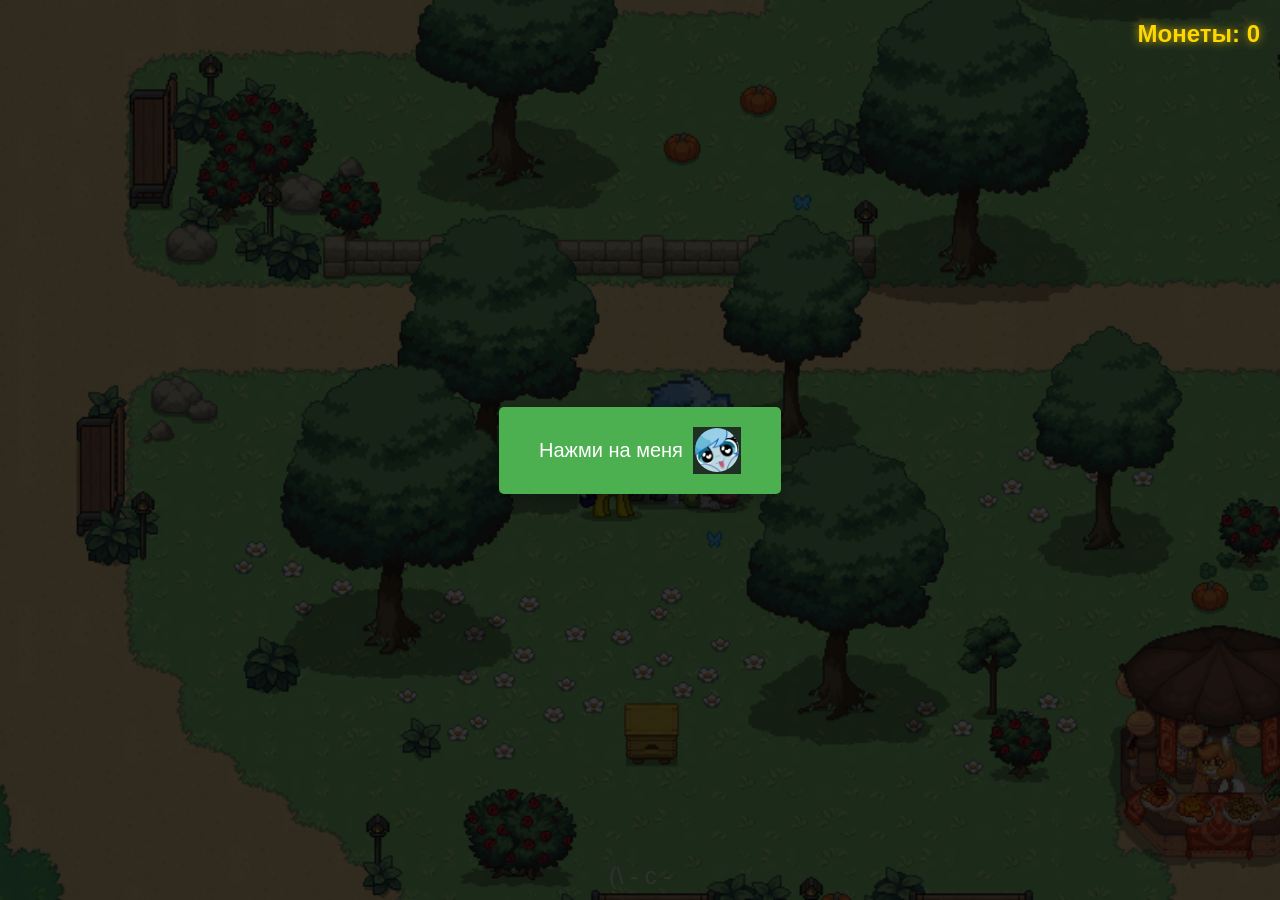
<file: public/index.html>
<!DOCTYPE html>
<html lang="ru">
<head>
    <meta charset="UTF-8">
    <meta name="viewport" content="width=device-width, initial-scale=1.0">
    <title>Pony Clicker (testing)</title>
    <style>
        /* Основные стили */
        body, html {
            margin: 0;
            padding: 0;
            height: 100%;
            font-family: 'Roboto', sans-serif;
            color: #f0f0f0;
        }

        .background {
            background-image: url('images/background.jpg'); /* Фоновое изображение */
            background-size: cover;
            background-position: center;
            position: relative;
            height: 100%;
            display: flex;
            justify-content: center;
            align-items: center;
        }

        .overlay {
            position: absolute;
            top: 0;
            left: 0;
            width: 100%;
            height: 100%;
            background-color: rgba(0, 0, 0, 0.801); /* Прозрачный серый фон */
            z-index: 1;
        }

        .clicker-container {
            position: relative;
            z-index: 2;
            text-align: center;
        }

        #clicker-button {
            background-color: #4CAF50; /* Зеленая кнопка */
            color: white;
            border: none;
            padding: 20px 40px;
            font-size: 20px;
            cursor: pointer;
            display: inline-flex;
            align-items: center;
            gap: 10px;
            border-radius: 5px;
            box-shadow: 0px 4px 15px rgba(0, 0, 0, 0.2);
            transition: transform 0.1s ease, box-shadow 0.3s ease;
        }

        #clicker-button:hover {
            transform: scale(1.05);
            box-shadow: 0px 6px 20px rgba(0, 0, 0, 0.3);
        }

        #clicker-button:active {
            transform: scale(0.95);
        }

        #clicker-button img {
            max-width: 50px;
            height: auto;
        }

        #coin-counter {
            position: fixed;
            top: 20px;
            right: 20px;
            color: #FFD700;
            font-size: 24px;
            font-weight: bold;
            transition: transform 0.3s ease;
            text-shadow: 0 0 10px rgba(255, 215, 0, 0.8);
        }

        /* Поздравительное окно */
        #congrats-overlay {
            position: fixed;
            top: 0;
            left: 0;
            width: 100%;
            height: 100%;
            background-color: rgba(0, 0, 0, 0.8);
            display: flex;
            justify-content: center;
            align-items: center;
            z-index: 3;
            opacity: 0;
            visibility: hidden;
            transition: opacity 0.5s ease, visibility 0.5s;
        }

        .congrats-window {
            background-color: #333;
            padding: 30px;
            text-align: center;
            border-radius: 15px;
            box-shadow: 0px 4px 20px rgba(0, 0, 0, 0.5);
            max-width: 500px;
            width: 80%;
            opacity: 0;
            transform: translateY(20px);
            transition: opacity 0.5s ease, transform 0.5s ease;
        }

        .congrats-window.show {
            opacity: 1;
            transform: translateY(0);
        }

        .congrats-window h2 {
            font-size: 28px;
            color: #4CAF50;
            margin-bottom: 10px;
            opacity: 0;
            display: inline-block;
            animation: typing 1s steps(10, end) forwards;
        }

        @keyframes typing {
            0% {
                opacity: 0;
                color: #4CAF50;
            }
            100% {
                opacity: 1;
                color: #f0f0f0;
            }
        }

        .congrats-window p {
            font-size: 18px;
            color: #f0f0f0;
            margin: 10px 0;
        }

        .congrats-window img {
            max-width: 100%;
            height: auto;
            margin-top: 20px;
            border-radius: 10px;
            box-shadow: 0px 4px 15px rgba(0, 0, 0, 0.3);
            opacity: 0;
            transform: scale(0.8);
            transition: opacity 0.5s ease 0.5s, transform 0.5s ease 0.5s;
        }

        .congrats-window img.show {
            opacity: 1;
            transform: scale(1);
        }

        /* Стиль для кнопки закрытия */
        .close-button {
            margin-top: 20px;
            background-color: #f44336;
            color: white;
            border: none;
            padding: 10px 20px;
            font-size: 16px;
            cursor: pointer;
            border-radius: 5px;
            transition: background-color 0.3s ease;
        }

        .close-button:hover {
            background-color: #e53935;
        }

        /* Пасхалка */
        .easter-egg {
            position: fixed;
            bottom: 10px;
            left: 50%;
            transform: translateX(-50%);
            font-size: 24px;
            cursor: pointer;
            transition: transform 0.2s ease;
        }

        @keyframes shake {
            0%, 100% {
                transform: translateX(0);
            }
            25% {
                transform: translateX(-5px);
            }
            75% {
                transform: translateX(5px);
            }
        }
    </style>
</head>
<body>
    <div class="background">
        <div class="overlay"></div>
        <div class="clicker-container">
            <button id="clicker-button">
                Нажми на меня
                <img src="images/pony.png" alt="Pony">
            </button>
            <div id="coin-counter">Монеты: 0</div>
        </div>
    </div>

    <!-- Поздравительное окно -->
    <div id="congrats-overlay">
        <div class="congrats-window">
            <h2>Поздравляем!</h2>
            <p>Вы достигли 30 монет и прошли игру!</p>
            <p id="countdown-timer">Закрытие через: 15 секунд</p> <!-- Таймер в поздравительном окне -->
            <p style="font-size: 16px; color: #f0f0f0;">Спасибо за игру!!!</p> <!-- Дополнительный текст -->
            <img src="images/congrats.png" alt="Поздравляем!" class="show">
            <p style="margin-top: 10px; font-size: 16px; color: #B0C4DE;">
                Разработчик: Black Smoke
            </p>
            <button class="close-button">Закрыть</button>
        </div>
    </div>

    <!-- Пасхалка -->
    <div class="easter-egg" onclick="easterEggClick()">
        (\ - c -
    </div>

    <script>
        let coinCount = 0;
        const maxCoins = 30; // Увеличенный лимит монет
        const coinCounter = document.getElementById('coin-counter');
        const congratsOverlay = document.getElementById('congrats-overlay');
        const closeButton = document.querySelector('.close-button');
        const countdownTimer = document.getElementById('countdown-timer');

        document.getElementById('clicker-button').addEventListener('click', () => {
            coinCount++;
            coinCounter.innerText = `Монеты: ${coinCount}`;
            if (coinCount >= maxCoins) {
                showCongrats();
            }
        });

        function showCongrats() {
            congratsOverlay.style.visibility = 'visible';
            congratsOverlay.style.opacity = '1';
            const congratsWindow = document.querySelector('.congrats-window');
            congratsWindow.classList.add('show');

            // Таймер обратного отсчёта
            let countdownValue = 15;
            countdownTimer.innerText = `Закрытие через: ${countdownValue} секунд`;
            const countdownInterval = setInterval(() => {
                countdownTimer.innerText = `Закрытие через: ${countdownValue--} секунд`;
                if (countdownValue < 0) {
                    clearInterval(countdownInterval);
                    closePage(); // Закрытие страницы
                }
            }, 1000);
        }

        function closePage() {
            window.close(); // Закрытие страницы
        }

        closeButton.addEventListener('click', () => {
            congratsOverlay.style.visibility = 'hidden';
            congratsOverlay.style.opacity = '0';
        });

        function easterEggClick() {
            const egg = document.querySelector('.easter-egg');
            egg.style.animation = 'shake 0.5s';
            setTimeout(() => egg.style.animation = '', 500);
        }
    </script>
</body>
</html>
</file>
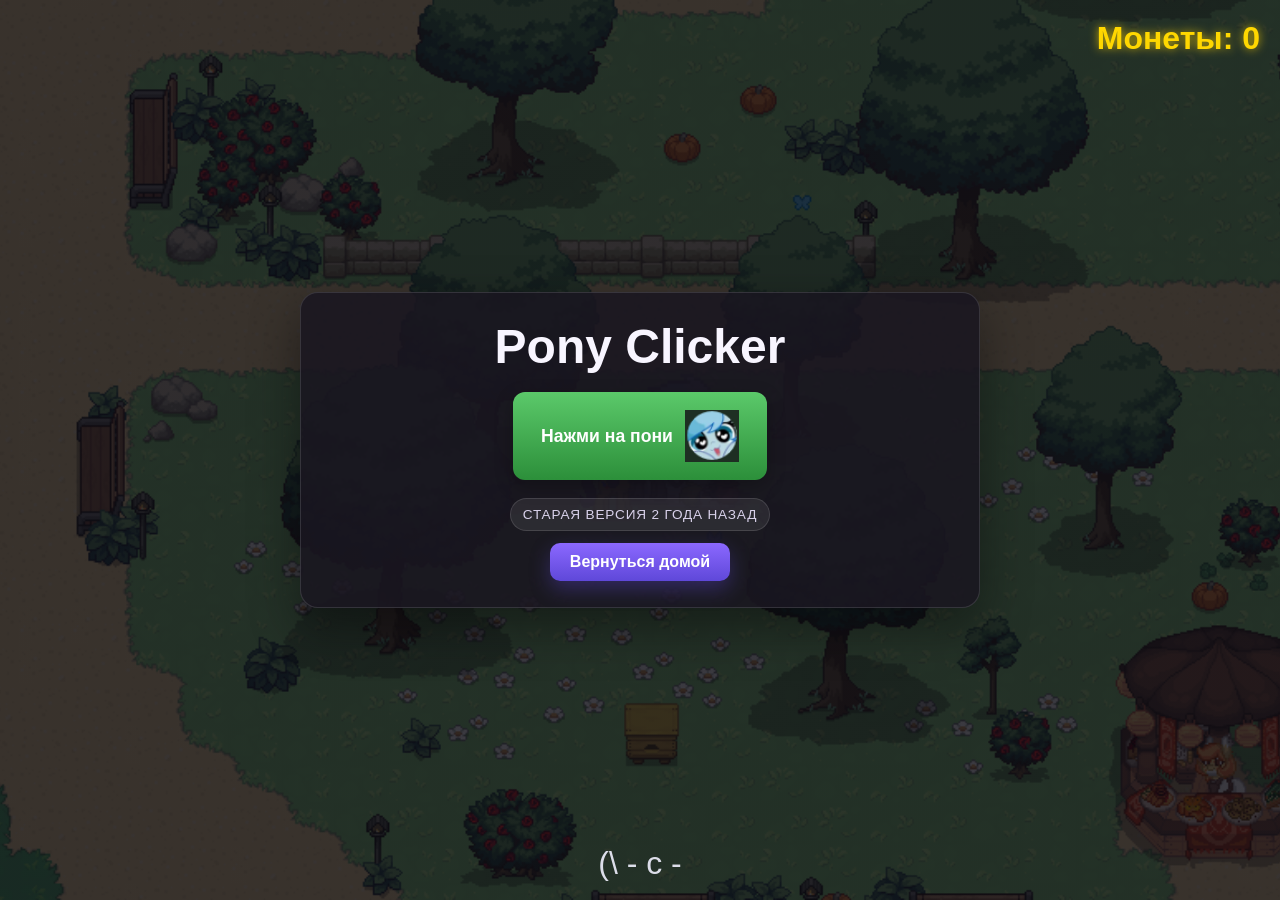
<file: old-index.html>
<!DOCTYPE html>
<html lang="ru">
<head>
  <meta charset="UTF-8" />
  <meta name="viewport" content="width=device-width, initial-scale=1.0" />
  <title>Pony Clicker (old)</title>
  <style>
    :root {
      --bg: #0d0d14;
      --panel: rgba(26, 22, 32, 0.88);
      --panel-strong: rgba(38, 32, 48, 0.96);
      --text: #f1f1ff;
      --muted: #d8d1ea;
      --green: #4caf50;
      --gold: #ffd700;
      --danger: #f44336;
    }

    * { box-sizing: border-box; }

    html, body {
      margin: 0;
      min-height: 100%;
      font-family: 'Segoe UI', Tahoma, sans-serif;
      background: #0b0a12;
      color: var(--text);
    }

    body {
      min-height: 100vh;
      display: flex;
      align-items: center;
      justify-content: center;
      background:
        linear-gradient(rgba(9, 8, 16, 0.8), rgba(9, 8, 16, 0.8)),
        url('images/background.jpg') center/cover no-repeat fixed;
    }

    .retro-shell {
      position: relative;
      width: min(680px, 90vw);
      text-align: center;
      padding: 26px 22px;
      border-radius: 18px;
      background: var(--panel);
      border: 1px solid rgba(255,255,255,0.12);
      box-shadow: 0 18px 50px rgba(0,0,0,0.4);
    }

    .retro-shell h1 {
      margin: 0 0 18px;
      font-size: clamp(2rem, 5vw, 3rem);
      color: #f8f5ff;
    }

    .retro-counter {
      position: fixed;
      top: 20px;
      right: 20px;
      color: var(--gold);
      font-size: clamp(1.2rem, 3vw, 2rem);
      font-weight: 700;
      text-shadow: 0 0 10px rgba(255, 215, 0, 0.8);
    }

    .click-button {
      display: inline-flex;
      align-items: center;
      justify-content: center;
      gap: 12px;
      border: none;
      border-radius: 12px;
      background: linear-gradient(180deg, #5bc96a, #2c8f3a);
      color: white;
      padding: 18px 28px;
      font-size: 1.1rem;
      font-weight: 700;
      cursor: pointer;
      box-shadow: 0 6px 18px rgba(0,0,0,0.25);
      transition: transform 0.12s ease, box-shadow 0.2s ease;
    }

    .click-button:hover {
      transform: translateY(-1px) scale(1.02);
      box-shadow: 0 10px 24px rgba(0,0,0,0.32);
    }

    .click-button:active {
      transform: scale(0.97);
    }

    .click-button img {
      width: 54px;
      height: auto;
      pointer-events: none;
    }

    .retro-actions {
      display: flex;
      flex-direction: column;
      align-items: center;
      gap: 12px;
      margin-top: 18px;
    }

    .badge {
      display: inline-block;
      padding: 8px 12px;
      border-radius: 999px;
      background: rgba(255,255,255,0.08);
      border: 1px solid rgba(255,255,255,0.12);
      color: var(--muted);
      font-size: 0.85rem;
      letter-spacing: 0.06em;
      text-transform: uppercase;
    }

    .home-button {
      display: inline-flex;
      align-items: center;
      justify-content: center;
      min-width: 180px;
      padding: 10px 18px;
      border-radius: 10px;
      background: linear-gradient(180deg, #8b68ff, #5f48d9);
      color: white;
      font-weight: 700;
      text-decoration: none;
      box-shadow: 0 8px 20px rgba(95, 72, 217, 0.35);
      transition: transform 0.12s ease, box-shadow 0.2s ease;
    }

    .home-button:hover {
      transform: translateY(-1px);
      box-shadow: 0 12px 22px rgba(95, 72, 217, 0.45);
    }

    .easter-egg {
      position: fixed;
      bottom: 18px;
      left: 50%;
      transform: translateX(-50%);
      font-size: 2rem;
      opacity: 0.9;
      cursor: pointer;
      user-select: none;
    }

    .congrats-overlay {
      position: fixed;
      inset: 0;
      display: flex;
      align-items: center;
      justify-content: center;
      background: rgba(0,0,0,0.8);
      opacity: 0;
      visibility: hidden;
      transition: opacity 0.35s ease;
      z-index: 10;
    }

    .congrats-overlay.visible {
      opacity: 1;
      visibility: visible;
    }

    .congrats-window {
      width: min(520px, 88vw);
      background: var(--panel-strong);
      border-radius: 16px;
      padding: 28px 22px 20px;
      text-align: center;
      border: 1px solid rgba(255,255,255,0.15);
      box-shadow: 0 16px 44px rgba(0,0,0,0.35);
      transform: translateY(18px);
      transition: transform 0.3s ease;
    }

    .congrats-overlay.visible .congrats-window {
      transform: translateY(0);
    }

    .congrats-window h2 {
      margin: 0 0 12px;
      color: var(--green);
      font-size: 2rem;
    }

    .congrats-window p {
      margin: 10px 0;
      color: var(--text);
      line-height: 1.5;
    }

    .congrats-window img {
      max-width: 100%;
      border-radius: 10px;
      margin-top: 14px;
      box-shadow: 0 8px 25px rgba(0,0,0,0.26);
    }

    .close-button {
      margin-top: 18px;
      border: none;
      border-radius: 10px;
      background: var(--danger);
      color: white;
      font-weight: 700;
      padding: 10px 20px;
      cursor: pointer;
    }
  </style>
</head>
<body>
  <div class="retro-counter" id="coinCounter">Монеты: 0</div>

  <div class="retro-shell">
    <h1>Pony Clicker</h1>
    <button class="click-button" id="clickButton" type="button">
      Нажми на пони
      <img src="images/old_pony.png?v=retro-2026" alt="Pony" />
    </button>

    <div class="retro-actions">
      <div class="badge">Старая версия 2 года назад</div>
      <a class="home-button" href="./index.html">Вернуться домой</a>
    </div>
  </div>

  <div class="easter-egg" aria-label="Секрет" title="Секрет">(\ - c -</div>

  <div class="congrats-overlay" id="congratsOverlay" aria-live="polite">
    <div class="congrats-window">
      <h2>Поздравляем!</h2>
      <p>Ты собрал 30 монет и прорвался через первый порог!</p>
      <p>Black Smoke</p>
      <img src="images/congrats.png?v=retro-2026" alt="Congrats" />
      <div>
        <button class="close-button" id="closeCongrats" type="button">Закрыть</button>
      </div>
    </div>
  </div>

  <script>
    let coinCount = 0;
    const maxCoins = 30;
    const coinCounter = document.getElementById('coinCounter');
    const clickButton = document.getElementById('clickButton');
    const congratsOverlay = document.getElementById('congratsOverlay');
    const closeCongrats = document.getElementById('closeCongrats');

    clickButton.addEventListener('click', () => {
      coinCount += 1;
      coinCounter.textContent = `Монеты: ${coinCount}`;
      if (coinCount >= maxCoins) {
        congratsOverlay.classList.add('visible');
      }
    });

    closeCongrats.addEventListener('click', () => {
      congratsOverlay.classList.remove('visible');
    });

    document.querySelector('.easter-egg').addEventListener('click', () => {
      alert('Секрет старой версии найден!');
    });
  </script>
</body>
</html>
</file>
